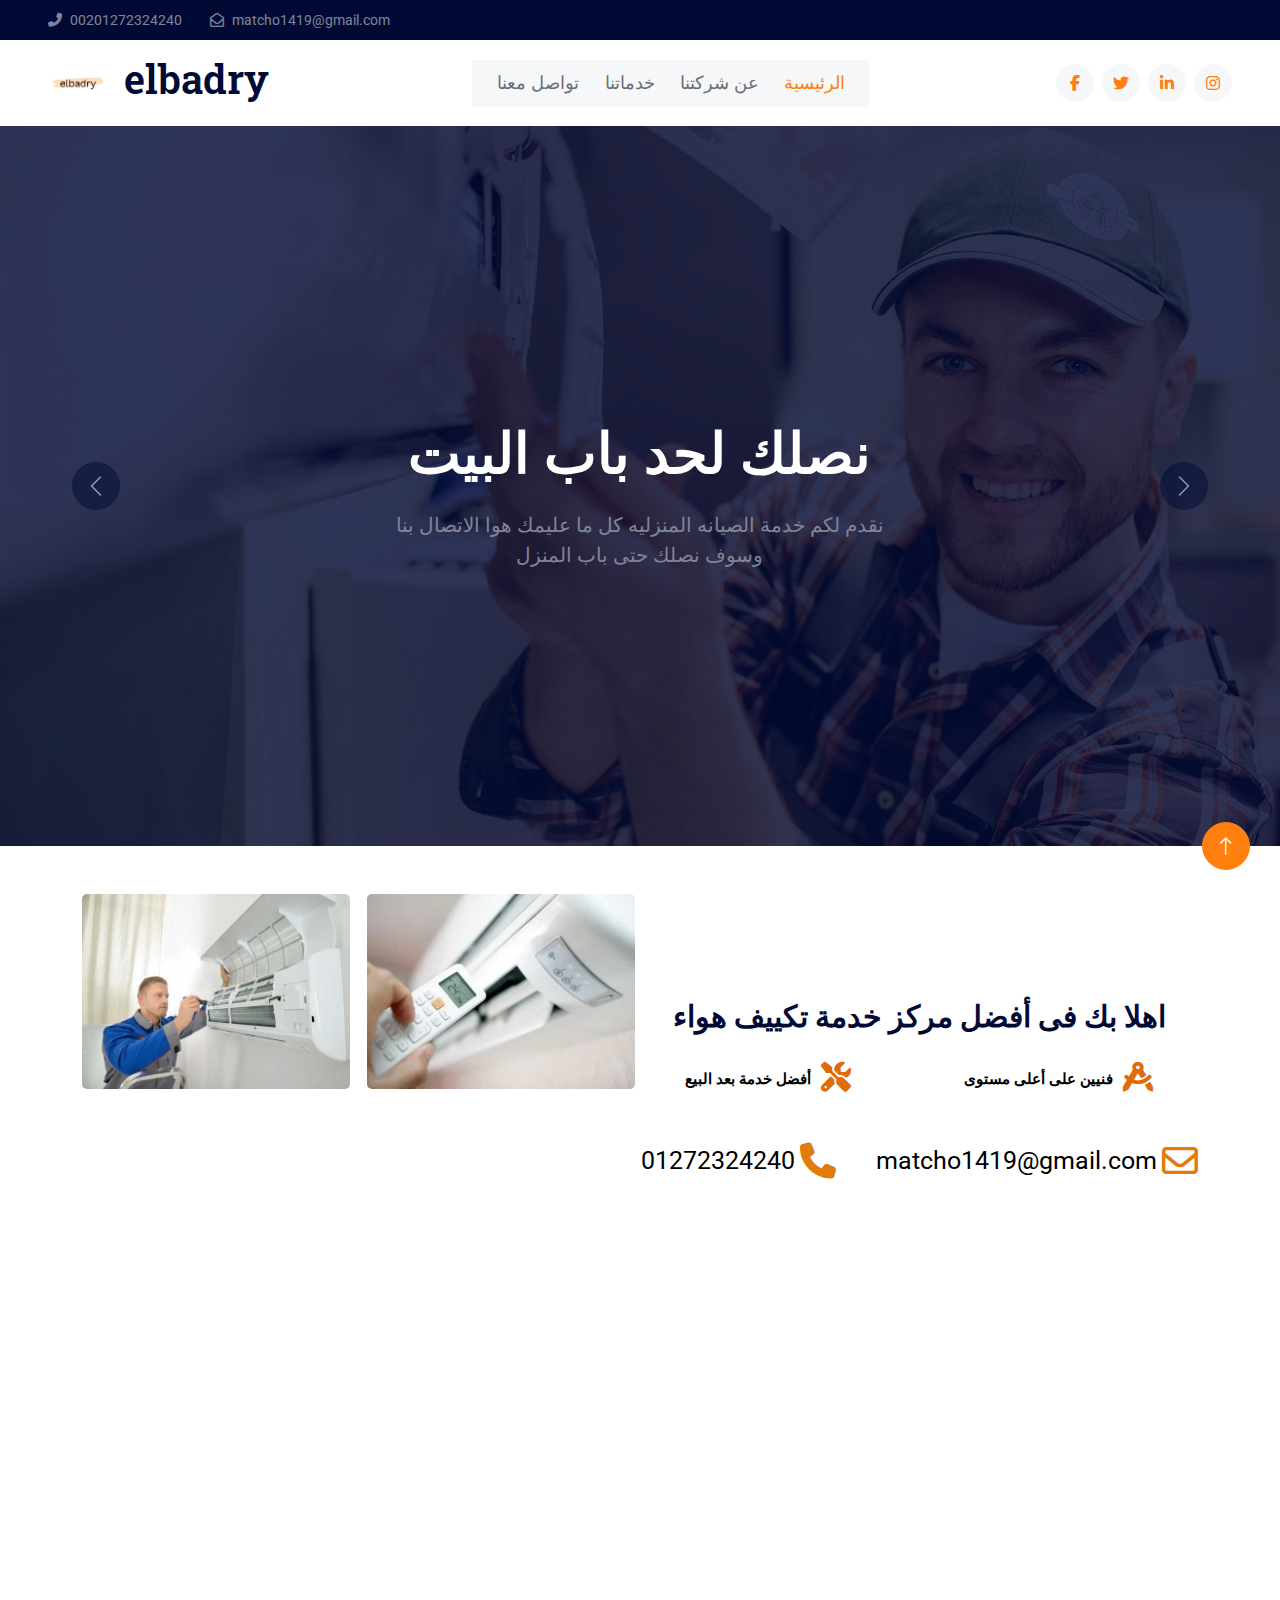
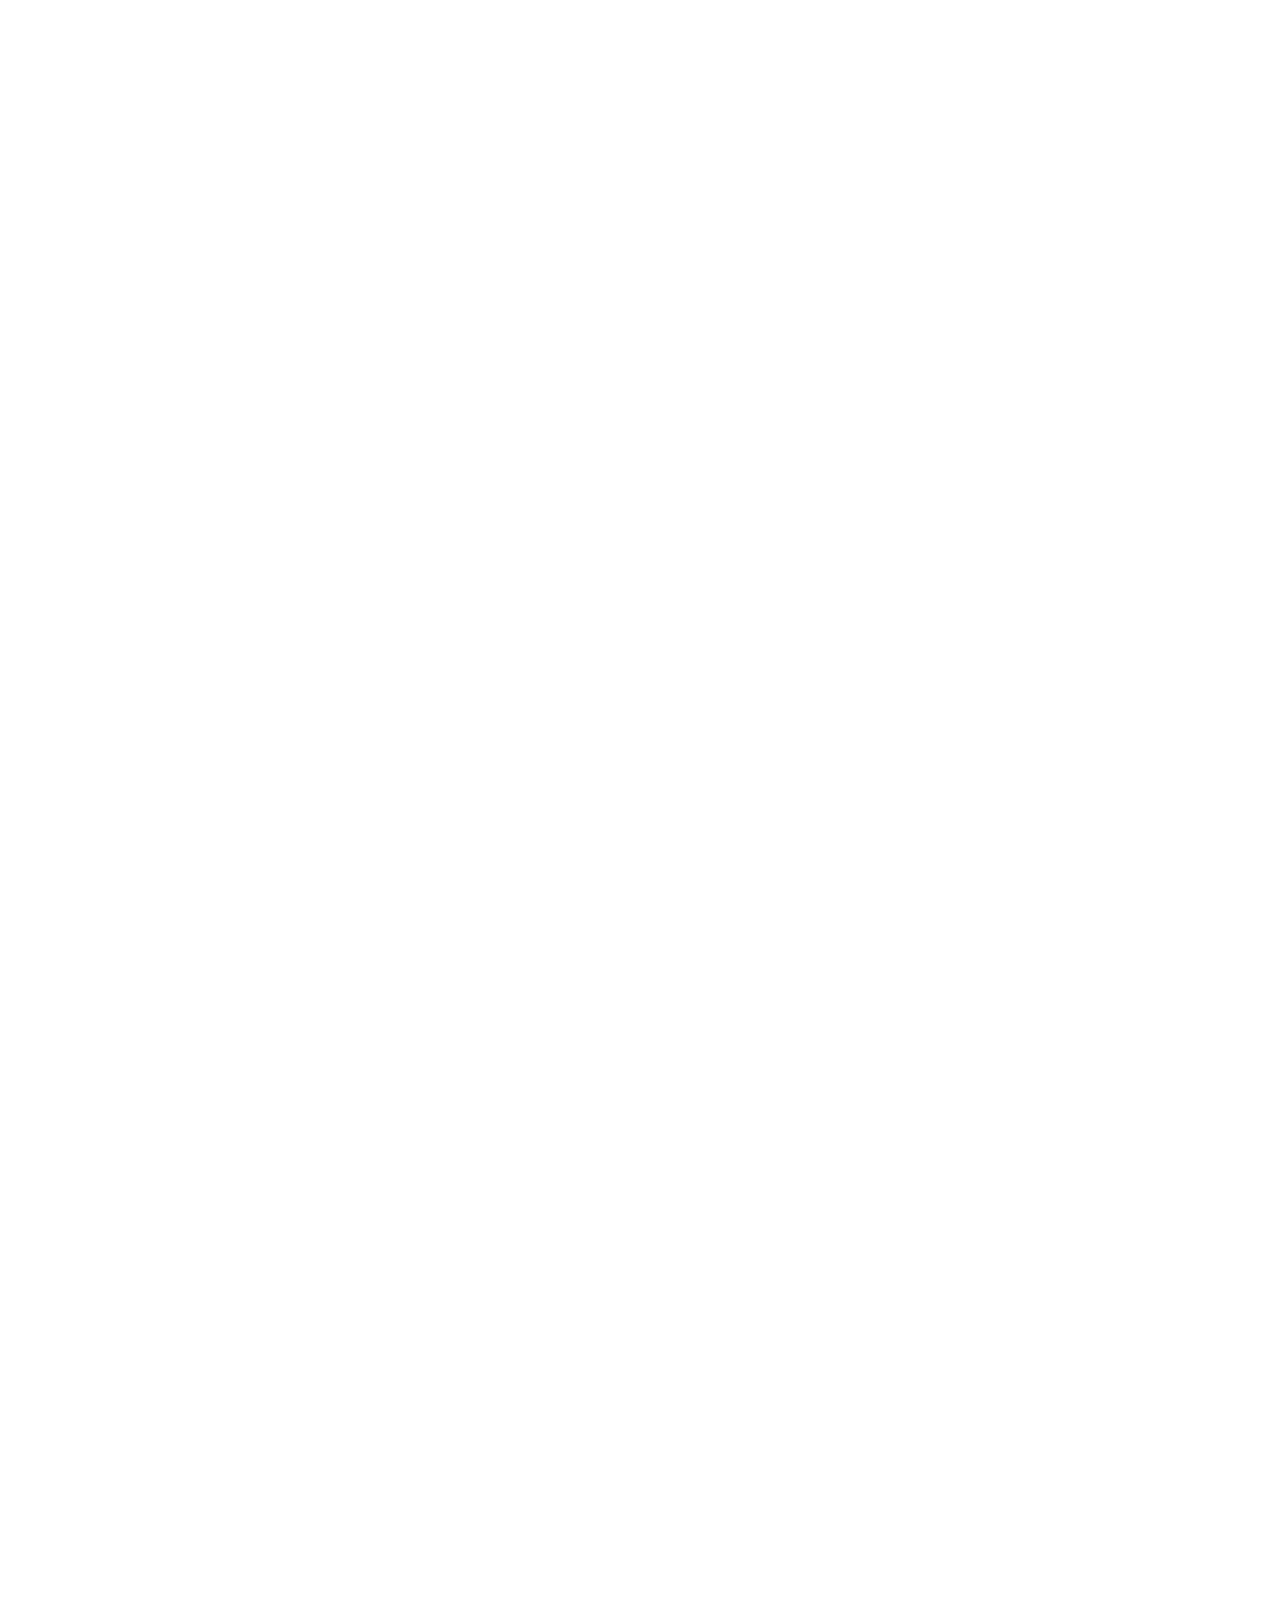
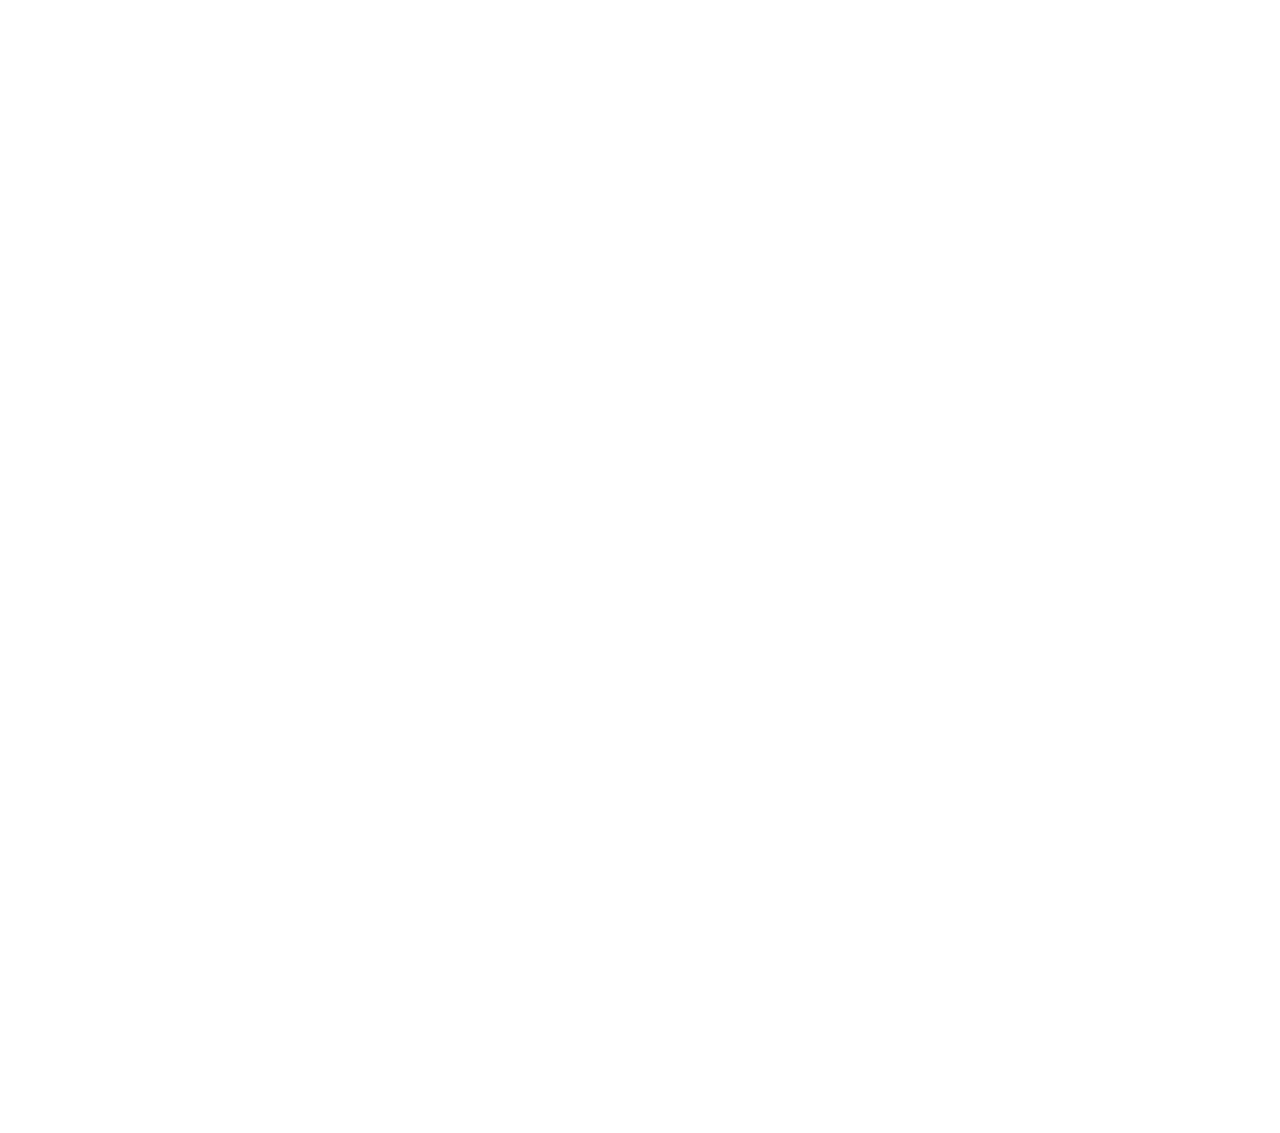
<file: index.html>
<!DOCTYPE html>
<html lang="en">
  <head>
    <meta charset="utf-8" />
    <title>ElBadry</title>
    <meta content="width=device-width, initial-scale=1.0" name="viewport" />
    <meta content="" name="keywords" />
    <meta content="" name="description" />

    <!-- Favicon -->
    <link href="img/favicon.ico" rel="icon" />

    <!-- Google Web Fonts -->
    <link rel="preconnect" href="https://fonts.googleapis.com" />
    <link rel="preconnect" href="https://fonts.gstatic.com" crossorigin />
    <link
      href="https://fonts.googleapis.com/css2?family=Roboto+Slab:wght@400;600;800&family=Roboto:wght@400;500;700&display=swap"
      rel="stylesheet"
    />

    <!-- Icon Font Stylesheet -->
    <link
      href="https://cdnjs.cloudflare.com/ajax/libs/font-awesome/5.10.0/css/all.min.css"
      rel="stylesheet"
    />
    <link
      href="https://cdn.jsdelivr.net/npm/bootstrap-icons@1.4.1/font/bootstrap-icons.css"
      rel="stylesheet"
    />
    <link
      rel="stylesheet"
      href="https://cdnjs.cloudflare.com/ajax/libs/font-awesome/6.4.2/css/all.min.css"
    />

    <!-- Libraries Stylesheet -->
    <link href="lib/animate/animate.min.css" rel="stylesheet" />
    <link href="lib/owlcarousel/assets/owl.carousel.min.css" rel="stylesheet" />

    <!-- Customized Bootstrap Stylesheet -->
    <link href="css/bootstrap.min.css" rel="stylesheet" />

    <!-- Template Stylesheet -->
    <link href="css/style.css" rel="stylesheet" />
    <link href="css/m-tyle.css" rel="stylesheet" />
  </head>

  <body>
    <!-- Spinner Start -->
    <div
      id="spinner"
      class="show bg-white position-fixed translate-middle w-100 vh-100 top-50 start-50 d-flex align-items-center justify-content-center"
    >
      <div class="spinner-grow text-primary" role="status"></div>
    </div>
    <!-- Spinner End -->

    <!-- Topbar Start -->
    <div
      class="container-fluid bg-dark text-white-50 py-2 px-0 d-none d-lg-block"
    >
      <div class="row gx-0 align-items-center">
        <div class="col-lg-7 px-5 text-start">
          <div class="h-100 d-inline-flex align-items-center me-4">
            <small class="fa fa-phone-alt me-2"></small>
            <small>00201272324240</small>
          </div>
          <div class="h-100 d-inline-flex align-items-center me-4">
            <small class="far fa-envelope-open me-2"></small>
            <small>matcho1419@gmail.com</small>
          </div>
        </div>
      </div>
    </div>
    <!-- Topbar End -->

    <!-- Navbar Start -->
    <nav
      class="navbar navbar-expand-lg bg-white navbar-light sticky-top px-4 px-lg-5"
    >
      <a href="index.html" class="navbar-brand d-flex align-items-center">
        <h1 class="m-0">
          <img class="img-fluid me-3" src="img/elbadry.png" alt="" />elbadry
        </h1>
      </a>
      <button
        type="button"
        class="navbar-toggler"
        data-bs-toggle="collapse"
        data-bs-target="#navbarCollapse"
      >
        <span class="navbar-toggler-icon"></span>
      </button>
      <div class="collapse navbar-collapse" id="navbarCollapse">
        <div class="navbar-nav mx-auto bg-light pe-4 py-3 py-lg-0">
          <a href="index.html" class="nav-item nav-link active">الرئيسية</a>
          <a href="about.html" class="nav-item nav-link">عن شركتنا</a>
          <a href="service.html" class="nav-item nav-link">خدماتنا</a>

          <a href="contact.html" class="nav-item nav-link">تواصل معنا</a>
        </div>
        <div class="h-100 d-lg-inline-flex align-items-center d-none">
          <a
            class="btn btn-square rounded-circle bg-light text-primary me-2"
            href=""
            ><i class="fab fa-facebook-f"></i
          ></a>
          <a
            class="btn btn-square rounded-circle bg-light text-primary me-2"
            href=""
            ><i class="fab fa-twitter"></i
          ></a>
          <a
            class="btn btn-square rounded-circle bg-light text-primary me-2"
            href=""
            ><i class="fab fa-linkedin-in"></i
          ></a>
          <a
            class="btn btn-square rounded-circle bg-light text-primary me-0"
            href=""
            ><i class="fab fa-instagram"></i
          ></a>
        </div>
      </div>
    </nav>
    <!-- Navbar End -->

    <!-- Carousel Start -->
    <div class="container-fluid p-0 mb-5">
      <div id="header-carousel" class="carousel slide" data-bs-ride="carousel">
        <div class="carousel-inner">
          <div class="carousel-item active">
            <img class="w-100" src="img/carousel-1.jpg" alt="Image" />
            <div class="carousel-caption">
              <div class="container">
                <div class="row justify-content-center">
                  <div class="col-lg-7 pt-5">
                    <h1 class="display-4 text-white mb-4 animated slideInDown">
                      نصلك لحد باب البيت
                    </h1>
                    <p
                      class="fs-5 text-body mb-4 pb-2 mx-sm-5 animated slideInDown"
                    >
                      نقدم لكم خدمة الصيانه المنزليه كل ما عليمك هوا الاتصال بنا
                      وسوف نصلك حتى باب المنزل
                    </p>
                  </div>
                </div>
              </div>
            </div>
          </div>
          <div class="carousel-item">
            <img class="w-100" src="img/carousel-2.jpg" alt="Image" />
            <div class="carousel-caption">
              <div class="container">
                <div class="row justify-content-center">
                  <div class="col-lg-7 pt-5">
                    <h1 class="display-4 text-white mb-4 animated slideInDown">
                      قطع غيار اصلية
                    </h1>
                    <p
                      class="fs-5 text-body mb-4 pb-2 mx-sm-5 animated slideInDown"
                    >
                      نضمن لك الحصول على قطع الغيار الاصلية باسعار مناسبة
                    </p>
                  </div>
                </div>
              </div>
            </div>
          </div>
        </div>
        <button
          class="carousel-control-prev"
          type="button"
          data-bs-target="#header-carousel"
          data-bs-slide="prev"
        >
          <span class="carousel-control-prev-icon" aria-hidden="true"></span>
          <span class="visually-hidden">Previous</span>
        </button>
        <button
          class="carousel-control-next"
          type="button"
          data-bs-target="#header-carousel"
          data-bs-slide="next"
        >
          <span class="carousel-control-next-icon" aria-hidden="true"></span>
          <span class="visually-hidden">Next</span>
        </button>
      </div>
    </div>
    <!-- Carousel End -->

    <!-- about company -->
    <div class="container about-com">
      <div class="left">
        <img src="./img/service-1.jpg" alt="" />
        <img src="./img/service-2.jpg" alt="" />
        <img src="./img/service-4.jpg" alt="" />
        <img src="./img/service-6.jpg" alt="" />
      </div>
      <div class="right">
        <h1>اهلا بك فى أفضل مركز خدمة تكييف هواء</h1>
        <div class="work-detail">
          <div class="work-row">
            <i class="fa-solid fa-screwdriver-wrench"></i>
            <h5>أفضل خدمة بعد البيع</h5>
          </div>
          <div class="work-row">
            <i class="fa-solid fa-compass-drafting"></i>
            <h5>فنيين على أعلى مستوى</h5>
          </div>
        </div>
        <div class="contact-info">
          <div class="contact-row">
            <small>01272324240</small>
            <i class="fa-solid fa-phone"></i>
          </div>
          <div class="contact-row">
            <small>matcho1419@gmail.com</small>
            <i class="fa-regular fa-envelope"></i>
          </div>
        </div>
      </div>
    </div>
    <!-- end about company -->

    <!-- Features Start -->
    <div class="container-xxl py-5">
      <div class="container">
        <div class="row d-flex flex-row-reverse g-5">
          <div class="col-lg-6 wow fadeInUp" data-wow-delay="0.1s">
            <h1 class="display-6 mb-5 text-center text-center">عن شركتنا</h1>
            <p class="mb-5 about">
              صيانة فورية بالمنزل اتصل الان خدمة 24 ساعة قطع غيار اصلية بضمان
              عام علي الصيانة" يوجد لدينا فريق عمل محترف يدعمك ويخدمك بكافة
              السبل الممكنة ويحرص على راحتك دائما حيث يقوم بشرح جميع المنتجات
              ومميزاتها لكم , كما يوجد فريق دعم فنى يقوم بصيانة جميع الاجهزة
              الخاصة بالشركة . كما توفر لكم مراكز توكيل صيانة كاريير خدمة 24
              ساعة فى تلقى شكواكم وايضا يصلكم الفنيين الى منزلك لصيانة اجهزتكم
            </p>
            <div class="d-flex flex-row-reverse mb-5">
              <div
                class="flex-shrink-0 btn-square bg-primary rounded-circle"
                style="width: 90px; height: 90px"
              >
                <img
                  class="img-fluid"
                  src="img/icon/icon-08-light.png"
                  alt=""
                />
              </div>
              <div class="me-4 about">
                <h5 class="mb-1 text-end">افضل خدمة</h5>
                <span class="text-start">
                  افضل خدمة صيانة فى مصر حريص على تقديم افضل خدمة فى صيانة جميع
                  الموديلات
                </span>
              </div>
            </div>
            <div class="d-flex flex-row-reverse mb-5">
              <div
                class="flex-shrink-0 btn-square bg-primary rounded-circle"
                style="width: 90px; height: 90px"
              >
                <img
                  class="img-fluid"
                  src="img/icon/icon-10-light.png"
                  alt=""
                />
              </div>
              <div class="me-4 about">
                <h5 class="mb-1 text-end">السرعة والدقة</h5>
                <span class="text-start">
                  نحرص دائما فى توكيل صيانة كاريير المعتمد على تقديم افضل خدمة
                  فى اسرع وقت ممكن.
                </span>
              </div>
            </div>
            <div class="d-flex flex-row-reverse mb-0">
              <div
                class="flex-shrink-0 btn-square bg-primary rounded-circle"
                style="width: 90px; height: 90px"
              >
                <img
                  class="img-fluid"
                  src="img/icon/icon-06-light.png"
                  alt=""
                />
              </div>
              <div class="me-4 about">
                <h5 class="mb-1 text-end">الأمان والجودة</h5>
                <span class="text-start">
                  لدينا اعلي معايير الجودة من داخل مصانع توكيل كاريير ونحرص علي
                  توفير الامان لكل عملاؤنا اول بأول
                </span>
              </div>
            </div>
          </div>
          <div class="col-lg-6 wow fadeInUp" data-wow-delay="0.5s">
            <div
              class="position-relative rounded overflow-hidden h-100"
              style="min-height: 400px"
            >
              <img
                class="position-absolute w-100 h-100"
                src="img/feature.jpg"
                alt=""
                style="object-fit: cover"
              />
            </div>
          </div>
        </div>
      </div>
    </div>
    <!-- Features End -->

    <!-- Service Start -->
    <div class="container-xxl py-5">
      <div class="container">
        <div
          class="text-center mx-auto wow fadeInUp"
          data-wow-delay="0.1s"
          style="max-width: 500px"
        >
          <h1 class="display-6 mb-5">
            نحن نقدم أفضل خدمة وفنيين على أعلى مستوى
          </h1>
        </div>
        <div class="row g-4 justify-content-center">
          <div class="col-lg-4 col-md-6 wow fadeInUp" data-wow-delay="0.1s">
            <div class="service-item">
              <img class="img-fluid" src="img/service-1.jpg" alt="" />
              <div class="d-flex align-items-center bg-light">
                <div class="service-icon flex-shrink-0 bg-primary">
                  <img
                    class="img-fluid"
                    src="img/icon/icon-01-light.png"
                    alt=""
                  />
                </div>
                <a class="h4 mx-4 mb-0" href="">ضمان بعد الصيانه</a>
              </div>
            </div>
          </div>
          <div class="col-lg-4 col-md-6 wow fadeInUp" data-wow-delay="0.3s">
            <div class="service-item">
              <img class="img-fluid" src="img/service-2.jpg" alt="" />
              <div class="d-flex align-items-center bg-light">
                <div class="service-icon flex-shrink-0 bg-primary">
                  <img
                    class="img-fluid"
                    src="img/icon/icon-02-light.png"
                    alt=""
                  />
                </div>
                <a class="h4 mx-4 mb-0" href="">خدمات التكييف</a>
              </div>
            </div>
          </div>
          <div class="col-lg-4 col-md-6 wow fadeInUp" data-wow-delay="0.5s">
            <div class="service-item">
              <img class="img-fluid" src="img/service-3.jpg" alt="" />
              <div class="d-flex align-items-center bg-light">
                <div class="service-icon flex-shrink-0 bg-primary">
                  <img
                    class="img-fluid"
                    src="img/icon/icon-03-light.png"
                    alt=""
                  />
                </div>
                <a class="h4 mx-4 mb-0" href="">خدمات التدفئة</a>
              </div>
            </div>
          </div>
          <div class="col-lg-4 col-md-6 wow fadeInUp" data-wow-delay="0.1s">
            <div class="service-item">
              <img class="img-fluid" src="img/service-4.jpg" alt="" />
              <div class="d-flex align-items-center bg-light">
                <div class="service-icon flex-shrink-0 bg-primary">
                  <img
                    class="img-fluid"
                    src="img/icon/icon-04-light.png"
                    alt=""
                  />
                </div>
                <a class="h4 mx-4 mb-0" href="">إصلاح جميع الأعطال</a>
              </div>
            </div>
          </div>
          <div class="col-lg-4 col-md-6 wow fadeInUp" data-wow-delay="0.3s">
            <div class="service-item">
              <img class="img-fluid" src="img/service-5.jpg" alt="" />
              <div class="d-flex align-items-center bg-light">
                <div class="service-icon flex-shrink-0 bg-primary">
                  <img
                    class="img-fluid"
                    src="img/icon/icon-05-light.png"
                    alt=""
                  />
                </div>
                <a class="h4 mx-4 mb-0" href="">قطع غيار اصلية</a>
              </div>
            </div>
          </div>
          <div class="col-lg-4 col-md-6 wow fadeInUp" data-wow-delay="0.5s">
            <div class="service-item">
              <img class="img-fluid" src="img/service-6.jpg" alt="" />
              <div class="d-flex align-items-center bg-light">
                <div class="service-icon flex-shrink-0 bg-primary">
                  <img
                    class="img-fluid"
                    src="img/icon/icon-06-light.png"
                    alt=""
                  />
                </div>
                <a class="h4 mx-4 mb-0" href="">الدقه والسرعه</a>
              </div>
            </div>
          </div>
        </div>
      </div>
    </div>
    <!-- Service End -->

    <!-- Team Start -->
    <div class="container-xxl py-5">
      <div class="container">
        <div
          class="text-center mx-auto wow fadeInUp"
          data-wow-delay="0.1s"
          style="max-width: 500px"
        >
          <h1 class="display-6 mb-5">Meet Our Professional Team Members</h1>
        </div>
        <div class="row g-4">
          <div class="col-lg-3 col-md-6 wow fadeInUp" data-wow-delay="0.1s">
            <div class="team-item">
              <div class="team-img position-relative overflow-hidden">
                <img class="img-fluid" src="img/team-1.jpg" alt="" />
                <div class="team-social">
                  <a
                    class="btn btn-square btn-primary rounded-circle m-1"
                    href=""
                    ><i class="fab fa-facebook-f"></i
                  ></a>
                  <a
                    class="btn btn-square btn-primary rounded-circle m-1"
                    href=""
                    ><i class="fab fa-twitter"></i
                  ></a>
                  <a
                    class="btn btn-square btn-primary rounded-circle m-1"
                    href=""
                    ><i class="fab fa-instagram"></i
                  ></a>
                </div>
              </div>
              <div class="bg-light text-center p-4">
                <h5>Full Name</h5>
                <span class="text-primary">Designation</span>
              </div>
            </div>
          </div>
          <div class="col-lg-3 col-md-6 wow fadeInUp" data-wow-delay="0.3s">
            <div class="team-item">
              <div class="team-img position-relative overflow-hidden">
                <img class="img-fluid" src="img/team-2.jpg" alt="" />
                <div class="team-social">
                  <a
                    class="btn btn-square btn-primary rounded-circle m-1"
                    href=""
                    ><i class="fab fa-facebook-f"></i
                  ></a>
                  <a
                    class="btn btn-square btn-primary rounded-circle m-1"
                    href=""
                    ><i class="fab fa-twitter"></i
                  ></a>
                  <a
                    class="btn btn-square btn-primary rounded-circle m-1"
                    href=""
                    ><i class="fab fa-instagram"></i
                  ></a>
                </div>
              </div>
              <div class="bg-light text-center p-4">
                <h5>Full Name</h5>
                <span class="text-primary">Designation</span>
              </div>
            </div>
          </div>
          <div class="col-lg-3 col-md-6 wow fadeInUp" data-wow-delay="0.5s">
            <div class="team-item">
              <div class="team-img position-relative overflow-hidden">
                <img class="img-fluid" src="img/team-3.jpg" alt="" />
                <div class="team-social">
                  <a
                    class="btn btn-square btn-primary rounded-circle m-1"
                    href=""
                    ><i class="fab fa-facebook-f"></i
                  ></a>
                  <a
                    class="btn btn-square btn-primary rounded-circle m-1"
                    href=""
                    ><i class="fab fa-twitter"></i
                  ></a>
                  <a
                    class="btn btn-square btn-primary rounded-circle m-1"
                    href=""
                    ><i class="fab fa-instagram"></i
                  ></a>
                </div>
              </div>
              <div class="bg-light text-center p-4">
                <h5>Full Name</h5>
                <span class="text-primary">Designation</span>
              </div>
            </div>
          </div>
          <div class="col-lg-3 col-md-6 wow fadeInUp" data-wow-delay="0.7s">
            <div class="team-item">
              <div class="team-img position-relative overflow-hidden">
                <img class="img-fluid" src="img/team-4.jpg" alt="" />
                <div class="team-social">
                  <a
                    class="btn btn-square btn-primary rounded-circle m-1"
                    href=""
                    ><i class="fab fa-facebook-f"></i
                  ></a>
                  <a
                    class="btn btn-square btn-primary rounded-circle m-1"
                    href=""
                    ><i class="fab fa-twitter"></i
                  ></a>
                  <a
                    class="btn btn-square btn-primary rounded-circle m-1"
                    href=""
                    ><i class="fab fa-instagram"></i
                  ></a>
                </div>
              </div>
              <div class="bg-light text-center p-4">
                <h5>Full Name</h5>
                <span class="text-primary">Designation</span>
              </div>
            </div>
          </div>
        </div>
      </div>
    </div>
    <!-- Team End -->

    <!-- Footer Start -->
    <div
      class="container-fluid bg-dark footer mt-5 pt-5 wow fadeIn"
      data-wow-delay="0.1s"
    >
      <div class="container py-5">
        <div class="row g-5">
          <div class="col-md-6">
            <h1 class="text-white mb-4">
              <img
                class="img-fluid me-3"
                src="img/icon/icon-02-light.png"
                alt=""
              />ElBadry
            </h1>
            <span>
              صيانة فورية بالمنزل اتصل الان خدمة 24 ساعة قطع غيار اصلية بضمان
              عام علي الصيانة" يوجد لدينا فريق عمل محترف يدعمك ويخدمك بكافة
              السبل الممكنة ويحرص على راحتك دائما حيث يقوم بشرح جميع المنتجات
              ومميزاتها لكم , كما يوجد فريق دعم فنى يقوم بصيانة جميع الاجهزة
              الخاصة بالشركة . كما توفر لكم مراكز توكيل صيانة كاريير خدمة 24
              ساعة فى تلقى شكواكم وايضا يصلكم الفنيين الى منزلك لصيانة اجهزتكم
            </span>
            >
          </div>
          <div class="col-md-6">
            <div class="position-relative"></div>
          </div>
          <div class="col-lg-3 col-md-6">
            <h5 class="text-light mb-4">Get In Touch</h5>
            <p><i class="fa fa-map-marker-alt me-3"></i>Cairo Egypt</p>
            <p><i class="fa fa-phone-alt me-3"></i>01272324240</p>
            <p><i class="fa fa-envelope me-3"></i>matcho1419@gmail.com</p>
          </div>
          <div class="col-lg-3 col-md-6">
            <h5 class="text-light mb-4">Our Services</h5>
            <a class="btn btn-link" href="">AC Installation</a>
            <a class="btn btn-link" href="">Cooling Services</a>
            <a class="btn btn-link" href="">Heating Services</a>
            <a class="btn btn-link" href="">Annual Inspections</a>
          </div>
          <div class="col-lg-3 col-md-6">
            <h5 class="text-light mb-4">Quick Links</h5>
            <a class="btn btn-link" href="">About Us</a>
            <a class="btn btn-link" href="">Contact Us</a>
            <a class="btn btn-link" href="">Our Services</a>
            <a class="btn btn-link" href="">Terms & Condition</a>
          </div>
          <div class="col-lg-3 col-md-6">
            <h5 class="text-light mb-4">Follow Us</h5>
            <div class="d-flex">
              <a class="btn btn-square rounded-circle me-1" href=""
                ><i class="fab fa-twitter"></i
              ></a>
              <a class="btn btn-square rounded-circle me-1" href=""
                ><i class="fab fa-facebook-f"></i
              ></a>
              <a class="btn btn-square rounded-circle me-1" href=""
                ><i class="fab fa-youtube"></i
              ></a>
              <a class="btn btn-square rounded-circle me-1" href=""
                ><i class="fab fa-linkedin-in"></i
              ></a>
            </div>
          </div>
        </div>
      </div>
      <div class="container-fluid copyright">
        <div class="container">
          <div class="row">
            <div class="col-md-6 text-center text-md-start mb-3 mb-md-0">
              &copy; <a href="#">ElBadry</a>, All Right Reserved.
            </div>
            <div class="col-md-6 text-center text-md-end">
              <!--/*** This template is free as long as you keep the footer author’s credit link/attribution link/backlink. If you'd like to use the template without the footer author’s credit link/attribution link/backlink, you can purchase the Credit Removal License from "https://htmlcodex.com/credit-removal". Thank you for your support. ***/-->
              Designed By

              <a href="https://themewagon.com">MaTcho</a>
            </div>
          </div>
        </div>
      </div>
    </div>
    <!-- Footer End -->

    <!-- Back to Top -->
    <a
      href="#"
      class="btn btn-lg btn-primary btn-lg-square rounded-circle back-to-top"
      ><i class="bi bi-arrow-up"></i
    ></a>

    <!-- JavaScript Libraries -->
    <script src="https://code.jquery.com/jquery-3.4.1.min.js"></script>
    <script src="https://cdn.jsdelivr.net/npm/bootstrap@5.0.0/dist/js/bootstrap.bundle.min.js"></script>
    <script src="lib/wow/wow.min.js"></script>
    <script src="lib/easing/easing.min.js"></script>
    <script src="lib/waypoints/waypoints.min.js"></script>
    <script src="lib/owlcarousel/owl.carousel.min.js"></script>
    <script src="lib/counterup/counterup.min.js"></script>
    <script src="lib/parallax/parallax.min.js"></script>

    <!-- Template Javascript -->
    <script src="js/main.js"></script>
  </body>
</html>
</file>
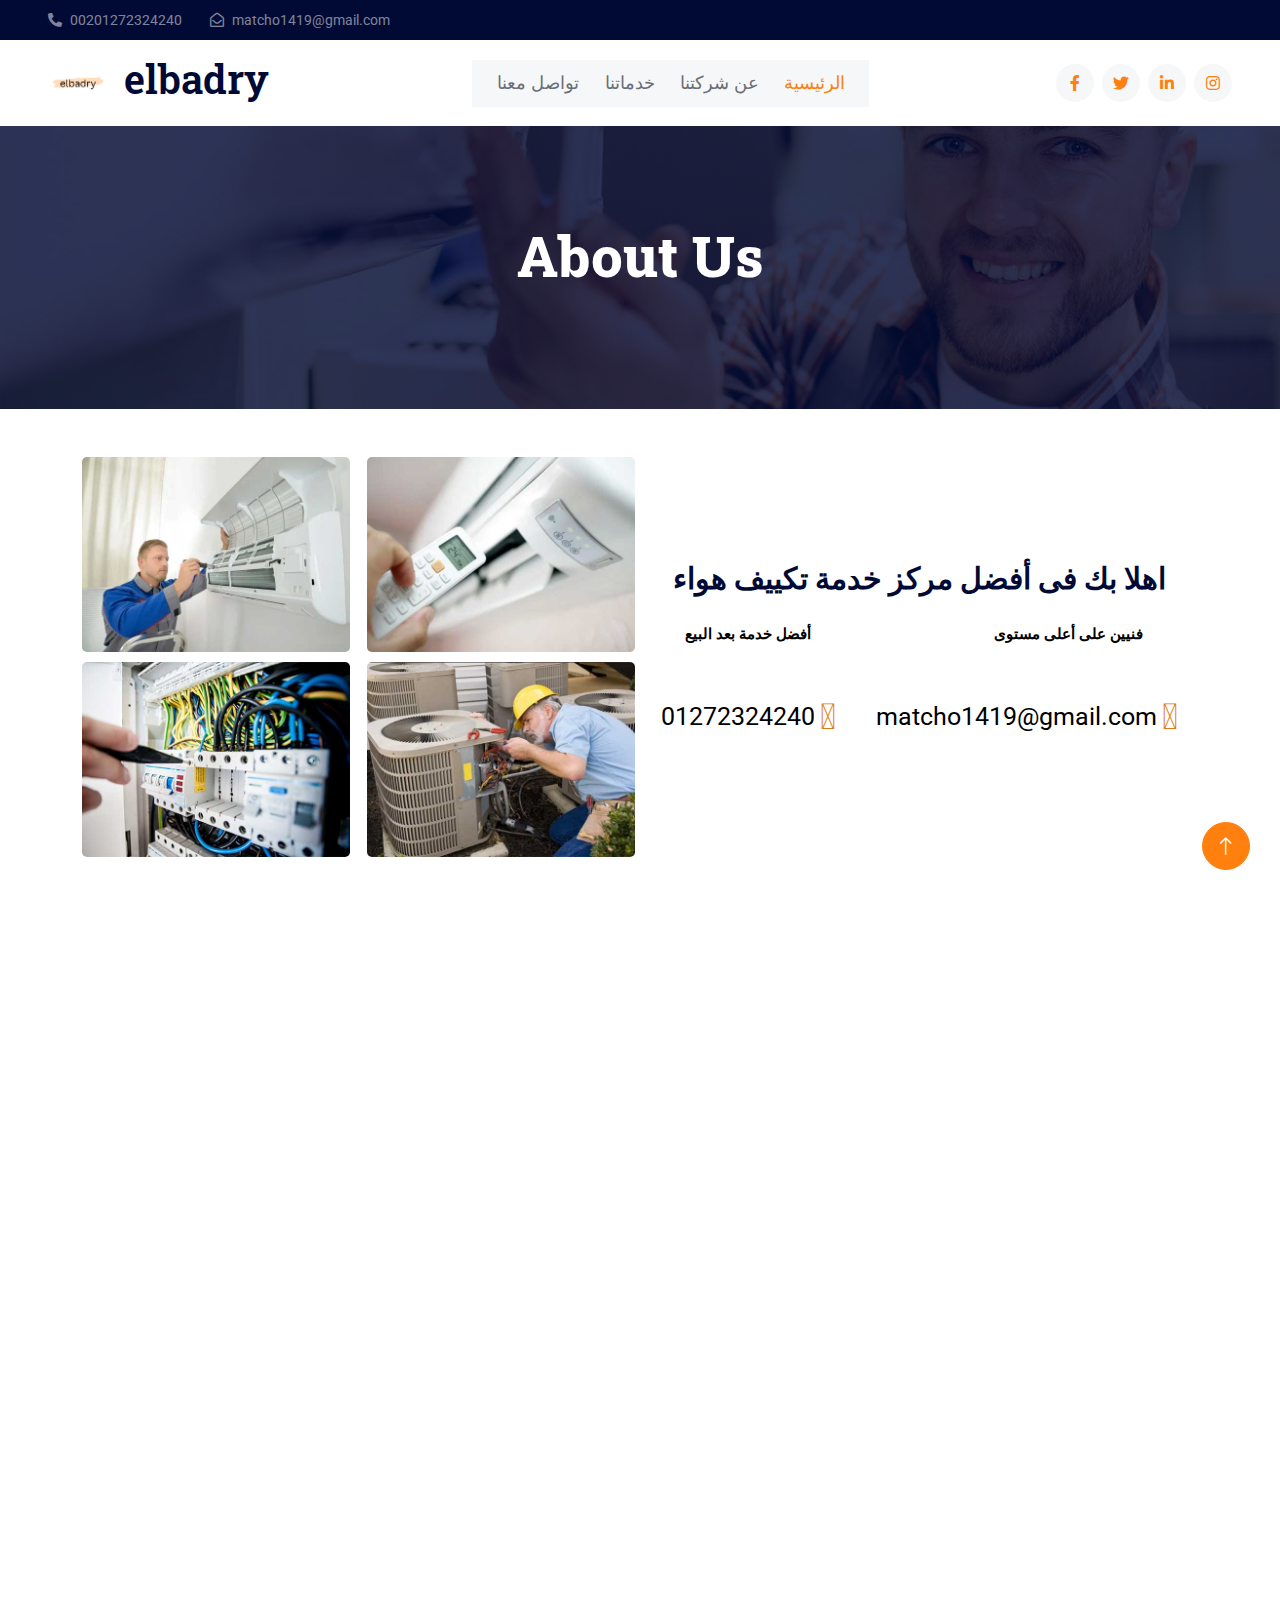
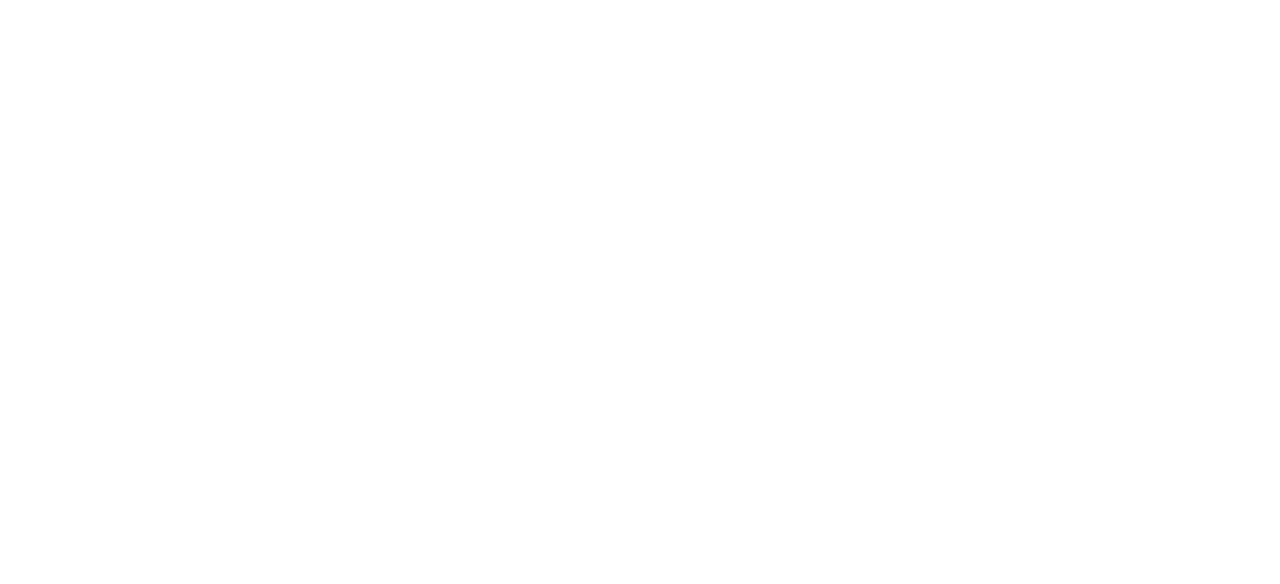
<file: about.html>
<!DOCTYPE html>
<html lang="en">
  <head>
    <meta charset="utf-8" />
    <title>ElBadry</title>
    <meta content="width=device-width, initial-scale=1.0" name="viewport" />
    <meta content="" name="keywords" />
    <meta content="" name="description" />

    <!-- Favicon -->
    <link href="img/favicon.ico" rel="icon" />

    <!-- Google Web Fonts -->
    <link rel="preconnect" href="https://fonts.googleapis.com" />
    <link rel="preconnect" href="https://fonts.gstatic.com" crossorigin />
    <link
      href="https://fonts.googleapis.com/css2?family=Roboto+Slab:wght@400;600;800&family=Roboto:wght@400;500;700&display=swap"
      rel="stylesheet"
    />

    <!-- Icon Font Stylesheet -->
    <link
      href="https://cdnjs.cloudflare.com/ajax/libs/font-awesome/5.10.0/css/all.min.css"
      rel="stylesheet"
    />
    <link
      href="https://cdn.jsdelivr.net/npm/bootstrap-icons@1.4.1/font/bootstrap-icons.css"
      rel="stylesheet"
    />

    <!-- Libraries Stylesheet -->
    <link href="lib/animate/animate.min.css" rel="stylesheet" />
    <link href="lib/owlcarousel/assets/owl.carousel.min.css" rel="stylesheet" />

    <!-- Customized Bootstrap Stylesheet -->
    <link href="css/bootstrap.min.css" rel="stylesheet" />

    <!-- Template Stylesheet -->
    <link href="css/style.css" rel="stylesheet" />
    <link href="css/m-tyle.css" rel="stylesheet" />
  </head>

  <body>
    <!-- Spinner Start -->
    <div
      id="spinner"
      class="show bg-white position-fixed translate-middle w-100 vh-100 top-50 start-50 d-flex align-items-center justify-content-center"
    >
      <div class="spinner-grow text-primary" role="status"></div>
    </div>
    <!-- Spinner End -->

    <!-- Topbar Start -->
    <div
      class="container-fluid bg-dark text-white-50 py-2 px-0 d-none d-lg-block"
    >
      <div class="row gx-0 align-items-center">
        <div class="col-lg-7 px-5 text-start">
          <div class="h-100 d-inline-flex align-items-center me-4">
            <small class="fa fa-phone-alt me-2"></small>
            <small>00201272324240</small>
          </div>
          <div class="h-100 d-inline-flex align-items-center me-4">
            <small class="far fa-envelope-open me-2"></small>
            <small>matcho1419@gmail.com</small>
          </div>
        </div>
      </div>
    </div>
    <!-- Topbar End -->

    <!-- Navbar Start -->
    <nav
      class="navbar navbar-expand-lg bg-white navbar-light sticky-top px-4 px-lg-5"
    >
      <a href="index.html" class="navbar-brand d-flex align-items-center">
        <h1 class="m-0">
          <img class="img-fluid me-3" src="img/elbadry.png" alt="" />elbadry
        </h1>
      </a>
      <button
        type="button"
        class="navbar-toggler"
        data-bs-toggle="collapse"
        data-bs-target="#navbarCollapse"
      >
        <span class="navbar-toggler-icon"></span>
      </button>
      <div class="collapse navbar-collapse" id="navbarCollapse">
        <div class="navbar-nav mx-auto bg-light pe-4 py-3 py-lg-0">
          <a href="index.html" class="nav-item nav-link active">الرئيسية</a>
          <a href="about.html" class="nav-item nav-link">عن شركتنا</a>
          <a href="service.html" class="nav-item nav-link">خدماتنا</a>

          <a href="contact.html" class="nav-item nav-link">تواصل معنا</a>
        </div>
        <div class="h-100 d-lg-inline-flex align-items-center d-none">
          <a
            class="btn btn-square rounded-circle bg-light text-primary me-2"
            href=""
            ><i class="fab fa-facebook-f"></i
          ></a>
          <a
            class="btn btn-square rounded-circle bg-light text-primary me-2"
            href=""
            ><i class="fab fa-twitter"></i
          ></a>
          <a
            class="btn btn-square rounded-circle bg-light text-primary me-2"
            href=""
            ><i class="fab fa-linkedin-in"></i
          ></a>
          <a
            class="btn btn-square rounded-circle bg-light text-primary me-0"
            href=""
            ><i class="fab fa-instagram"></i
          ></a>
        </div>
      </div>
    </nav>
    <!-- Navbar End -->

    <!-- Page Header Start -->
    <div
      class="container-fluid page-header py-5 mb-5 wow fadeIn"
      data-wow-delay="0.1s"
    >
      <div class="container text-center py-5">
        <h1 class="display-4 text-white animated slideInDown mb-4">About Us</h1>
      </div>
    </div>
    <!-- Page Header End -->

    <!-- About Start -->
    <!-- <div class="container-xxl py-5">
      <div class="container">
        <div class="row g-5 align-items-center">
          <div class="col-lg-6 wow fadeInUp" data-wow-delay="0.5s">
            <div class="h-100">
              <h1 class="display-6 mb-5">
                Welcome To Best Cooling & Heating Service Center
              </h1>
              <div class="row g-4 mb-4">
                <div class="col-sm-6">
                  <div class="d-flex align-items-center">
                    <img
                      class="flex-shrink-0 me-3"
                      src="img/icon/icon-07-primary.png"
                      alt=""
                    />
                    <h5 class="mb-0">Expert Technician</h5>
                  </div>
                </div>
                <div class="col-sm-6">
                  <div class="d-flex align-items-center">
                    <img
                      class="flex-shrink-0 me-3"
                      src="img/icon/icon-09-primary.png"
                      alt=""
                    />
                    <h5 class="mb-0">Best Quality Services</h5>
                  </div>
                </div>
              </div>
              <p class="mb-4">
                Tempor erat elitr rebum at clita. Diam dolor diam ipsum sit.
                Aliqu diam amet diam et eos. Clita erat ipsum et lorem et sit,
                sed stet lorem sit clita duo justo magna dolore erat amet
              </p>
              <div class="border-top mt-4 pt-4">
                <div class="row">
                  <div class="col-sm-6">
                    <div class="d-flex align-items-center">
                      <div class="btn-lg-square bg-primary rounded-circle me-3">
                        <i class="fa fa-phone-alt text-white"></i>
                      </div>
                      <h5 class="mb-0">+012 345 6789</h5>
                    </div>
                  </div>
                  <div class="col-sm-6">
                    <div class="d-flex align-items-center">
                      <div class="btn-lg-square bg-primary rounded-circle me-3">
                        <i class="fa fa-envelope text-white"></i>
                      </div>
                      <h5 class="mb-0">info@example.com</h5>
                    </div>
                  </div>
                </div>
              </div>
            </div>
          </div>
          <div class="col-lg-6">
            <div class="row g-3">
              <div class="col-6 text-end">
                <img
                  class="img-fluid w-75 wow zoomIn"
                  data-wow-delay="0.1s"
                  src="img/about-1.jpg"
                  style="margin-top: 25%"
                />
              </div>
              <div class="col-6 text-start">
                <img
                  class="img-fluid w-100 wow zoomIn"
                  data-wow-delay="0.3s"
                  src="img/about-2.jpg"
                />
              </div>
              <div class="col-6 text-end">
                <img
                  class="img-fluid w-50 wow zoomIn"
                  data-wow-delay="0.5s"
                  src="img/about-3.jpg"
                />
              </div>
              <div class="col-6 text-start">
                <img
                  class="img-fluid w-75 wow zoomIn"
                  data-wow-delay="0.7s"
                  src="img/about-4.jpg"
                />
              </div>
            </div>
          </div>
        </div>
      </div>
    </div> -->
    <!-- About End -->

    <!-- about company -->
    <div class="container about-com">
      <div class="left">
        <img src="./img/service-1.jpg" alt="" />
        <img src="./img/service-2.jpg" alt="" />
        <img src="./img/service-4.jpg" alt="" />
        <img src="./img/service-6.jpg" alt="" />
      </div>
      <div class="right">
        <h1>اهلا بك فى أفضل مركز خدمة تكييف هواء</h1>
        <div class="work-detail">
          <div class="work-row">
            <i class="fa-solid fa-screwdriver-wrench"></i>
            <h5>أفضل خدمة بعد البيع</h5>
          </div>
          <div class="work-row">
            <i class="fa-solid fa-compass-drafting"></i>
            <h5>فنيين على أعلى مستوى</h5>
          </div>
        </div>
        <div class="contact-info">
          <div class="contact-row">
            <small>01272324240</small>
            <i class="fa-solid fa-phone"></i>
          </div>
          <div class="contact-row">
            <small>matcho1419@gmail.com</small>
            <i class="fa-regular fa-envelope"></i>
          </div>
        </div>
      </div>
    </div>
    <!-- end about company -->

    <!-- Team Start -->
    <div class="container-xxl py-5">
      <div class="container">
        <div
          class="text-center mx-auto wow fadeInUp"
          data-wow-delay="0.1s"
          style="max-width: 500px"
        >
          <h1 class="display-6 mb-5">Meet Our Professional Team Members</h1>
        </div>
        <div class="row g-4">
          <div class="col-lg-3 col-md-6 wow fadeInUp" data-wow-delay="0.1s">
            <div class="team-item">
              <div class="team-img position-relative overflow-hidden">
                <img class="img-fluid" src="img/team-1.jpg" alt="" />
                <div class="team-social">
                  <a
                    class="btn btn-square btn-primary rounded-circle m-1"
                    href=""
                    ><i class="fab fa-facebook-f"></i
                  ></a>
                  <a
                    class="btn btn-square btn-primary rounded-circle m-1"
                    href=""
                    ><i class="fab fa-twitter"></i
                  ></a>
                  <a
                    class="btn btn-square btn-primary rounded-circle m-1"
                    href=""
                    ><i class="fab fa-instagram"></i
                  ></a>
                </div>
              </div>
              <div class="bg-light text-center p-4">
                <h5>Full Name</h5>
                <span class="text-primary">Designation</span>
              </div>
            </div>
          </div>
          <div class="col-lg-3 col-md-6 wow fadeInUp" data-wow-delay="0.3s">
            <div class="team-item">
              <div class="team-img position-relative overflow-hidden">
                <img class="img-fluid" src="img/team-2.jpg" alt="" />
                <div class="team-social">
                  <a
                    class="btn btn-square btn-primary rounded-circle m-1"
                    href=""
                    ><i class="fab fa-facebook-f"></i
                  ></a>
                  <a
                    class="btn btn-square btn-primary rounded-circle m-1"
                    href=""
                    ><i class="fab fa-twitter"></i
                  ></a>
                  <a
                    class="btn btn-square btn-primary rounded-circle m-1"
                    href=""
                    ><i class="fab fa-instagram"></i
                  ></a>
                </div>
              </div>
              <div class="bg-light text-center p-4">
                <h5>Full Name</h5>
                <span class="text-primary">Designation</span>
              </div>
            </div>
          </div>
          <div class="col-lg-3 col-md-6 wow fadeInUp" data-wow-delay="0.5s">
            <div class="team-item">
              <div class="team-img position-relative overflow-hidden">
                <img class="img-fluid" src="img/team-3.jpg" alt="" />
                <div class="team-social">
                  <a
                    class="btn btn-square btn-primary rounded-circle m-1"
                    href=""
                    ><i class="fab fa-facebook-f"></i
                  ></a>
                  <a
                    class="btn btn-square btn-primary rounded-circle m-1"
                    href=""
                    ><i class="fab fa-twitter"></i
                  ></a>
                  <a
                    class="btn btn-square btn-primary rounded-circle m-1"
                    href=""
                    ><i class="fab fa-instagram"></i
                  ></a>
                </div>
              </div>
              <div class="bg-light text-center p-4">
                <h5>Full Name</h5>
                <span class="text-primary">Designation</span>
              </div>
            </div>
          </div>
          <div class="col-lg-3 col-md-6 wow fadeInUp" data-wow-delay="0.7s">
            <div class="team-item">
              <div class="team-img position-relative overflow-hidden">
                <img class="img-fluid" src="img/team-4.jpg" alt="" />
                <div class="team-social">
                  <a
                    class="btn btn-square btn-primary rounded-circle m-1"
                    href=""
                    ><i class="fab fa-facebook-f"></i
                  ></a>
                  <a
                    class="btn btn-square btn-primary rounded-circle m-1"
                    href=""
                    ><i class="fab fa-twitter"></i
                  ></a>
                  <a
                    class="btn btn-square btn-primary rounded-circle m-1"
                    href=""
                    ><i class="fab fa-instagram"></i
                  ></a>
                </div>
              </div>
              <div class="bg-light text-center p-4">
                <h5>Full Name</h5>
                <span class="text-primary">Designation</span>
              </div>
            </div>
          </div>
        </div>
      </div>
    </div>
    <!-- Team End -->

    <!-- Footer Start -->
    <div
      class="container-fluid bg-dark footer mt-5 pt-5 wow fadeIn"
      data-wow-delay="0.1s"
    >
      <div class="container py-5">
        <div class="row g-5">
          <div class="col-md-6">
            <h1 class="text-white mb-4">
              <img
                class="img-fluid me-3"
                src="img/icon/icon-02-light.png"
                alt=""
              />ElBadry
            </h1>
            <span>
              صيانة فورية بالمنزل اتصل الان خدمة 24 ساعة قطع غيار اصلية بضمان
              عام علي الصيانة" يوجد لدينا فريق عمل محترف يدعمك ويخدمك بكافة
              السبل الممكنة ويحرص على راحتك دائما حيث يقوم بشرح جميع المنتجات
              ومميزاتها لكم , كما يوجد فريق دعم فنى يقوم بصيانة جميع الاجهزة
              الخاصة بالشركة . كما توفر لكم مراكز توكيل صيانة كاريير خدمة 24
              ساعة فى تلقى شكواكم وايضا يصلكم الفنيين الى منزلك لصيانة اجهزتكم
            </span>
            >
          </div>
          <div class="col-md-6">
            <div class="position-relative"></div>
          </div>
          <div class="col-lg-3 col-md-6">
            <h5 class="text-light mb-4">Get In Touch</h5>
            <p><i class="fa fa-map-marker-alt me-3"></i>Cairo Egypt</p>
            <p><i class="fa fa-phone-alt me-3"></i>01272324240</p>
            <p><i class="fa fa-envelope me-3"></i>matcho1419@gmail.com</p>
          </div>
          <div class="col-lg-3 col-md-6">
            <h5 class="text-light mb-4">Our Services</h5>
            <a class="btn btn-link" href="">AC Installation</a>
            <a class="btn btn-link" href="">Cooling Services</a>
            <a class="btn btn-link" href="">Heating Services</a>
            <a class="btn btn-link" href="">Annual Inspections</a>
          </div>
          <div class="col-lg-3 col-md-6">
            <h5 class="text-light mb-4">Quick Links</h5>
            <a class="btn btn-link" href="">About Us</a>
            <a class="btn btn-link" href="">Contact Us</a>
            <a class="btn btn-link" href="">Our Services</a>
            <a class="btn btn-link" href="">Terms & Condition</a>
          </div>
          <div class="col-lg-3 col-md-6">
            <h5 class="text-light mb-4">Follow Us</h5>
            <div class="d-flex">
              <a class="btn btn-square rounded-circle me-1" href=""
                ><i class="fab fa-twitter"></i
              ></a>
              <a class="btn btn-square rounded-circle me-1" href=""
                ><i class="fab fa-facebook-f"></i
              ></a>
              <a class="btn btn-square rounded-circle me-1" href=""
                ><i class="fab fa-youtube"></i
              ></a>
              <a class="btn btn-square rounded-circle me-1" href=""
                ><i class="fab fa-linkedin-in"></i
              ></a>
            </div>
          </div>
        </div>
      </div>
      <div class="container-fluid copyright">
        <div class="container">
          <div class="row">
            <div class="col-md-6 text-center text-md-start mb-3 mb-md-0">
              &copy; <a href="#">ElBadry</a>, All Right Reserved.
            </div>
            <div class="col-md-6 text-center text-md-end">
              <!--/*** This template is free as long as you keep the footer author’s credit link/attribution link/backlink. If you'd like to use the template without the footer author’s credit link/attribution link/backlink, you can purchase the Credit Removal License from "https://htmlcodex.com/credit-removal". Thank you for your support. ***/-->
              Designed By

              <a href="https://themewagon.com">MaTcho</a>
            </div>
          </div>
        </div>
      </div>
    </div>
    <!-- Footer End -->
    <!-- Back to Top -->
    <a
      href="#"
      class="btn btn-lg btn-primary btn-lg-square rounded-circle back-to-top"
      ><i class="bi bi-arrow-up"></i
    ></a>

    <!-- JavaScript Libraries -->
    <script src="https://code.jquery.com/jquery-3.4.1.min.js"></script>
    <script src="https://cdn.jsdelivr.net/npm/bootstrap@5.0.0/dist/js/bootstrap.bundle.min.js"></script>
    <script src="lib/wow/wow.min.js"></script>
    <script src="lib/easing/easing.min.js"></script>
    <script src="lib/waypoints/waypoints.min.js"></script>
    <script src="lib/owlcarousel/owl.carousel.min.js"></script>
    <script src="lib/counterup/counterup.min.js"></script>
    <script src="lib/parallax/parallax.min.js"></script>

    <!-- Template Javascript -->
    <script src="js/main.js"></script>
  </body>
</html>
</file>
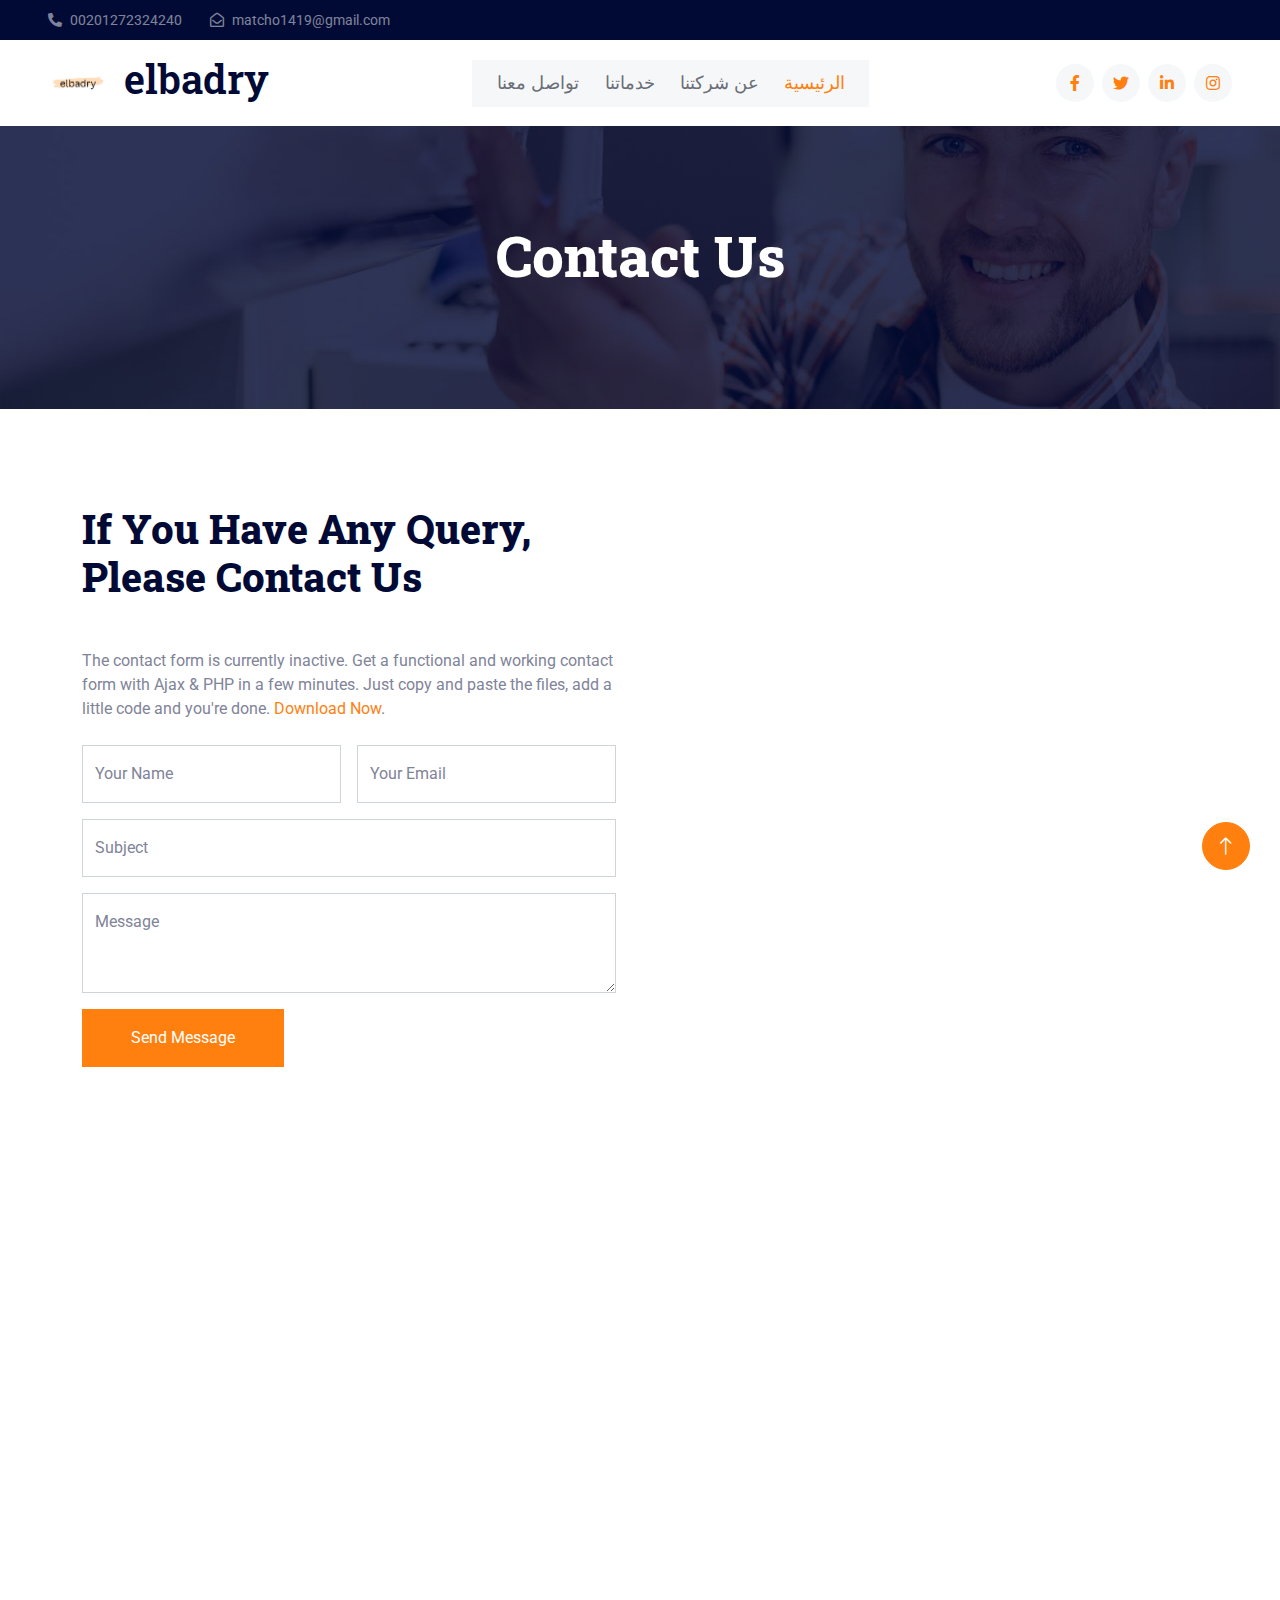
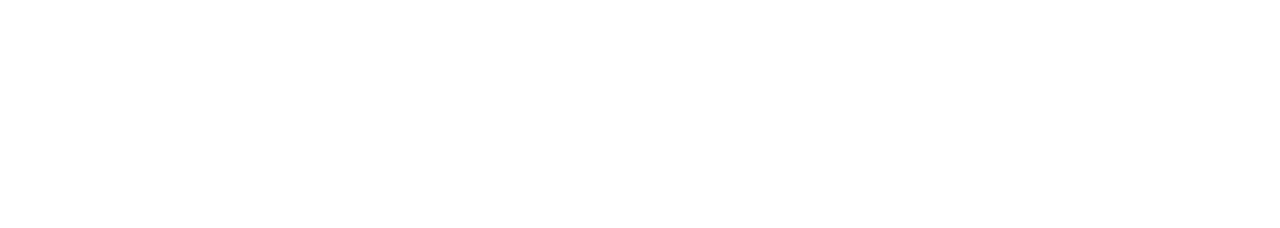
<file: contact.html>
<!DOCTYPE html>
<html lang="en">
  <head>
    <meta charset="utf-8" />
    <title>ElBadry</title>
    <meta content="width=device-width, initial-scale=1.0" name="viewport" />
    <meta content="" name="keywords" />
    <meta content="" name="description" />

    <!-- Favicon -->
    <link href="img/favicon.ico" rel="icon" />

    <!-- Google Web Fonts -->
    <link rel="preconnect" href="https://fonts.googleapis.com" />
    <link rel="preconnect" href="https://fonts.gstatic.com" crossorigin />
    <link
      href="https://fonts.googleapis.com/css2?family=Roboto+Slab:wght@400;600;800&family=Roboto:wght@400;500;700&display=swap"
      rel="stylesheet"
    />

    <!-- Icon Font Stylesheet -->
    <link
      href="https://cdnjs.cloudflare.com/ajax/libs/font-awesome/5.10.0/css/all.min.css"
      rel="stylesheet"
    />
    <link
      href="https://cdn.jsdelivr.net/npm/bootstrap-icons@1.4.1/font/bootstrap-icons.css"
      rel="stylesheet"
    />

    <!-- Libraries Stylesheet -->
    <link href="lib/animate/animate.min.css" rel="stylesheet" />
    <link href="lib/owlcarousel/assets/owl.carousel.min.css" rel="stylesheet" />

    <!-- Customized Bootstrap Stylesheet -->
    <link href="css/bootstrap.min.css" rel="stylesheet" />

    <!-- Template Stylesheet -->
    <link href="css/style.css" rel="stylesheet" />
    <link href="css/m-tyle.css" rel="stylesheet" />
  </head>

  <body>
    <!-- Spinner Start -->
    <div
      id="spinner"
      class="show bg-white position-fixed translate-middle w-100 vh-100 top-50 start-50 d-flex align-items-center justify-content-center"
    >
      <div class="spinner-grow text-primary" role="status"></div>
    </div>
    <!-- Spinner End -->

    <!-- Topbar Start -->
    <div
      class="container-fluid bg-dark text-white-50 py-2 px-0 d-none d-lg-block"
    >
      <div class="row gx-0 align-items-center">
        <div class="col-lg-7 px-5 text-start">
          <div class="h-100 d-inline-flex align-items-center me-4">
            <small class="fa fa-phone-alt me-2"></small>
            <small>00201272324240</small>
          </div>
          <div class="h-100 d-inline-flex align-items-center me-4">
            <small class="far fa-envelope-open me-2"></small>
            <small>matcho1419@gmail.com</small>
          </div>
        </div>
      </div>
    </div>
    <!-- Topbar End -->

    <!-- Navbar Start -->
    <nav
      class="navbar navbar-expand-lg bg-white navbar-light sticky-top px-4 px-lg-5"
    >
      <a href="index.html" class="navbar-brand d-flex align-items-center">
        <h1 class="m-0">
          <img class="img-fluid me-3" src="img/elbadry.png" alt="" />elbadry
        </h1>
      </a>
      <button
        type="button"
        class="navbar-toggler"
        data-bs-toggle="collapse"
        data-bs-target="#navbarCollapse"
      >
        <span class="navbar-toggler-icon"></span>
      </button>
      <div class="collapse navbar-collapse" id="navbarCollapse">
        <div class="navbar-nav mx-auto bg-light pe-4 py-3 py-lg-0">
          <a href="index.html" class="nav-item nav-link active">الرئيسية</a>
          <a href="about.html" class="nav-item nav-link">عن شركتنا</a>
          <a href="service.html" class="nav-item nav-link">خدماتنا</a>

          <a href="contact.html" class="nav-item nav-link">تواصل معنا</a>
        </div>
        <div class="h-100 d-lg-inline-flex align-items-center d-none">
          <a
            class="btn btn-square rounded-circle bg-light text-primary me-2"
            href=""
            ><i class="fab fa-facebook-f"></i
          ></a>
          <a
            class="btn btn-square rounded-circle bg-light text-primary me-2"
            href=""
            ><i class="fab fa-twitter"></i
          ></a>
          <a
            class="btn btn-square rounded-circle bg-light text-primary me-2"
            href=""
            ><i class="fab fa-linkedin-in"></i
          ></a>
          <a
            class="btn btn-square rounded-circle bg-light text-primary me-0"
            href=""
            ><i class="fab fa-instagram"></i
          ></a>
        </div>
      </div>
    </nav>
    <!-- Navbar End -->

    <!-- Page Header Start -->
    <div
      class="container-fluid page-header py-5 mb-5 wow fadeIn"
      data-wow-delay="0.1s"
    >
      <div class="container text-center py-5">
        <h1 class="display-4 text-white animated slideInDown mb-4">
          Contact Us
        </h1>
      </div>
    </div>
    <!-- Page Header End -->

    <!-- Contact Start -->
    <div class="container-xxl py-5">
      <div class="container">
        <div class="row g-5">
          <div class="col-lg-6 wow fadeIn" data-wow-delay="0.1s">
            <h1 class="display-6 mb-5">
              If You Have Any Query, Please Contact Us
            </h1>
            <p class="mb-4">
              The contact form is currently inactive. Get a functional and
              working contact form with Ajax & PHP in a few minutes. Just copy
              and paste the files, add a little code and you're done.
              <a href="https://htmlcodex.com/contact-form">Download Now</a>.
            </p>
            <form>
              <div class="row g-3">
                <div class="col-md-6">
                  <div class="form-floating">
                    <input
                      type="text"
                      class="form-control"
                      id="name"
                      placeholder="Your Name"
                    />
                    <label for="name">Your Name</label>
                  </div>
                </div>
                <div class="col-md-6">
                  <div class="form-floating">
                    <input
                      type="email"
                      class="form-control"
                      id="email"
                      placeholder="Your Email"
                    />
                    <label for="email">Your Email</label>
                  </div>
                </div>
                <div class="col-12">
                  <div class="form-floating">
                    <input
                      type="text"
                      class="form-control"
                      id="subject"
                      placeholder="Subject"
                    />
                    <label for="subject">Subject</label>
                  </div>
                </div>
                <div class="col-12">
                  <div class="form-floating">
                    <textarea
                      class="form-control"
                      placeholder="Leave a message here"
                      id="message"
                      style="height: 100px"
                    ></textarea>
                    <label for="message">Message</label>
                  </div>
                </div>
                <div class="col-12">
                  <button class="btn btn-primary py-3 px-5" type="submit">
                    Send Message
                  </button>
                </div>
              </div>
            </form>
          </div>
          <div
            class="col-lg-6 wow fadeIn"
            data-wow-delay="0.5s"
            style="min-height: 450px"
          >
            <div class="position-relative overflow-hidden h-100">
              <iframe
                src="https://www.google.com/maps/embed?pb=!1m18!1m12!1m3!1d1725.960890845764!2d31.243135634317554!3d30.09642639574067!2m3!1f0!2f0!3f0!3m2!1i1024!2i768!4f13.1!3m3!1m2!1s0x1458406ed13f652f%3A0x10cff118adf8fa21!2sShobra%2C%20Asad%2C%20El%20Sahel%2C%20Cairo%20Governorate!5e0!3m2!1sen!2seg!4v1698672915512!5m2!1sen!2seg"
                width="600"
                height="450"
                style="border: 0"
                allowfullscreen=""
                loading="lazy"
                referrerpolicy="no-referrer-when-downgrade"
              ></iframe>
            </div>
          </div>
        </div>
      </div>
    </div>
    <!-- Contact End -->
    <!-- Footer Start -->
    <div
      class="container-fluid bg-dark footer mt-5 pt-5 wow fadeIn"
      data-wow-delay="0.1s"
    >
      <div class="container py-5">
        <div class="row g-5">
          <div class="col-md-6">
            <h1 class="text-white mb-4">
              <img
                class="img-fluid me-3"
                src="img/icon/icon-02-light.png"
                alt=""
              />ElBadry
            </h1>
            <span>
              صيانة فورية بالمنزل اتصل الان خدمة 24 ساعة قطع غيار اصلية بضمان
              عام علي الصيانة" يوجد لدينا فريق عمل محترف يدعمك ويخدمك بكافة
              السبل الممكنة ويحرص على راحتك دائما حيث يقوم بشرح جميع المنتجات
              ومميزاتها لكم , كما يوجد فريق دعم فنى يقوم بصيانة جميع الاجهزة
              الخاصة بالشركة . كما توفر لكم مراكز توكيل صيانة كاريير خدمة 24
              ساعة فى تلقى شكواكم وايضا يصلكم الفنيين الى منزلك لصيانة اجهزتكم
            </span>
            >
          </div>
          <div class="col-md-6">
            <div class="position-relative"></div>
          </div>
          <div class="col-lg-3 col-md-6">
            <h5 class="text-light mb-4">Get In Touch</h5>
            <p><i class="fa fa-map-marker-alt me-3"></i>Cairo Egypt</p>
            <p><i class="fa fa-phone-alt me-3"></i>01272324240</p>
            <p><i class="fa fa-envelope me-3"></i>matcho1419@gmail.com</p>
          </div>
          <div class="col-lg-3 col-md-6">
            <h5 class="text-light mb-4">Our Services</h5>
            <a class="btn btn-link" href="">AC Installation</a>
            <a class="btn btn-link" href="">Cooling Services</a>
            <a class="btn btn-link" href="">Heating Services</a>
            <a class="btn btn-link" href="">Annual Inspections</a>
          </div>
          <div class="col-lg-3 col-md-6">
            <h5 class="text-light mb-4">Quick Links</h5>
            <a class="btn btn-link" href="">About Us</a>
            <a class="btn btn-link" href="">Contact Us</a>
            <a class="btn btn-link" href="">Our Services</a>
            <a class="btn btn-link" href="">Terms & Condition</a>
          </div>
          <div class="col-lg-3 col-md-6">
            <h5 class="text-light mb-4">Follow Us</h5>
            <div class="d-flex">
              <a class="btn btn-square rounded-circle me-1" href=""
                ><i class="fab fa-twitter"></i
              ></a>
              <a class="btn btn-square rounded-circle me-1" href=""
                ><i class="fab fa-facebook-f"></i
              ></a>
              <a class="btn btn-square rounded-circle me-1" href=""
                ><i class="fab fa-youtube"></i
              ></a>
              <a class="btn btn-square rounded-circle me-1" href=""
                ><i class="fab fa-linkedin-in"></i
              ></a>
            </div>
          </div>
        </div>
      </div>
      <div class="container-fluid copyright">
        <div class="container">
          <div class="row">
            <div class="col-md-6 text-center text-md-start mb-3 mb-md-0">
              &copy; <a href="#">ElBadry</a>, All Right Reserved.
            </div>
            <div class="col-md-6 text-center text-md-end">
              <!--/*** This template is free as long as you keep the footer author’s credit link/attribution link/backlink. If you'd like to use the template without the footer author’s credit link/attribution link/backlink, you can purchase the Credit Removal License from "https://htmlcodex.com/credit-removal". Thank you for your support. ***/-->
              Designed By

              <a href="https://themewagon.com">MaTcho</a>
            </div>
          </div>
        </div>
      </div>
    </div>
    <!-- Footer End -->

    <!-- Back to Top -->
    <a
      href="#"
      class="btn btn-lg btn-primary btn-lg-square rounded-circle back-to-top"
      ><i class="bi bi-arrow-up"></i
    ></a>

    <!-- JavaScript Libraries -->
    <script src="https://code.jquery.com/jquery-3.4.1.min.js"></script>
    <script src="https://cdn.jsdelivr.net/npm/bootstrap@5.0.0/dist/js/bootstrap.bundle.min.js"></script>
    <script src="lib/wow/wow.min.js"></script>
    <script src="lib/easing/easing.min.js"></script>
    <script src="lib/waypoints/waypoints.min.js"></script>
    <script src="lib/owlcarousel/owl.carousel.min.js"></script>
    <script src="lib/counterup/counterup.min.js"></script>
    <script src="lib/parallax/parallax.min.js"></script>

    <!-- Template Javascript -->
    <script src="js/main.js"></script>
  </body>
</html>
</file>
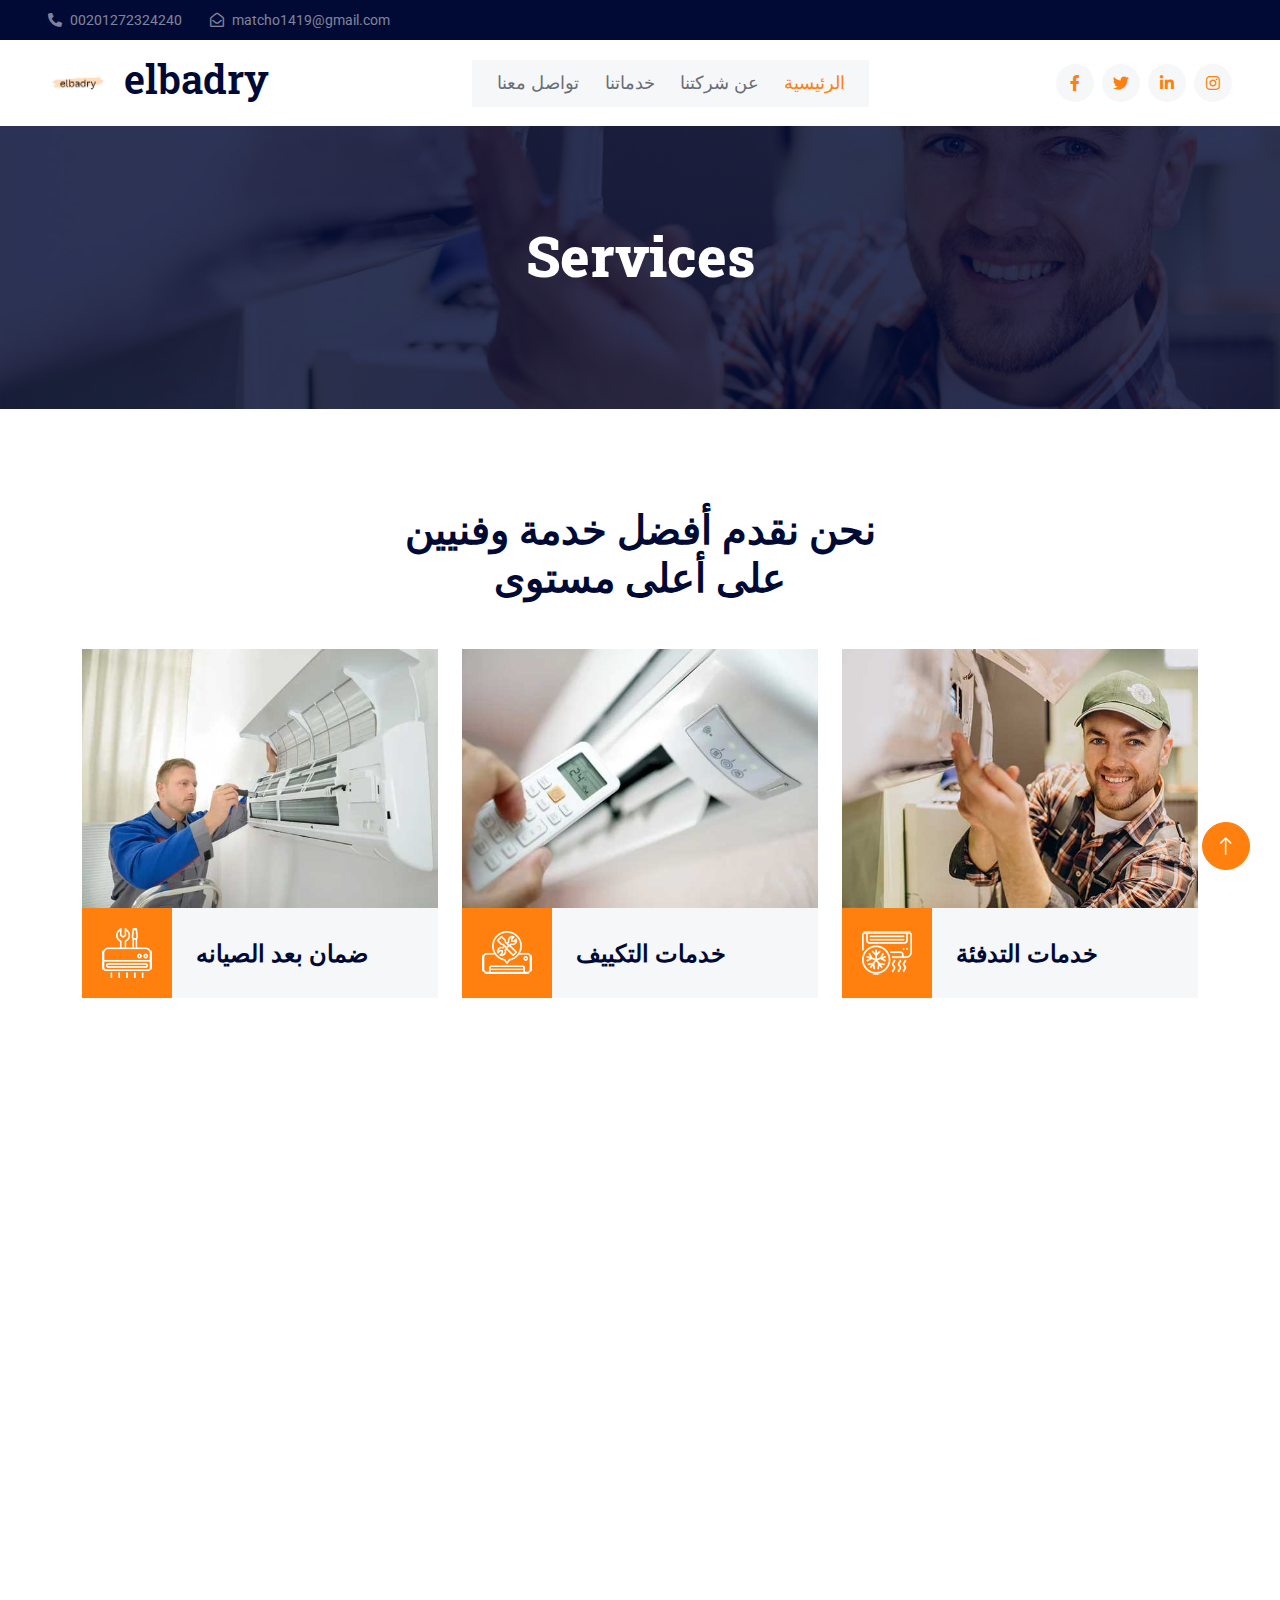
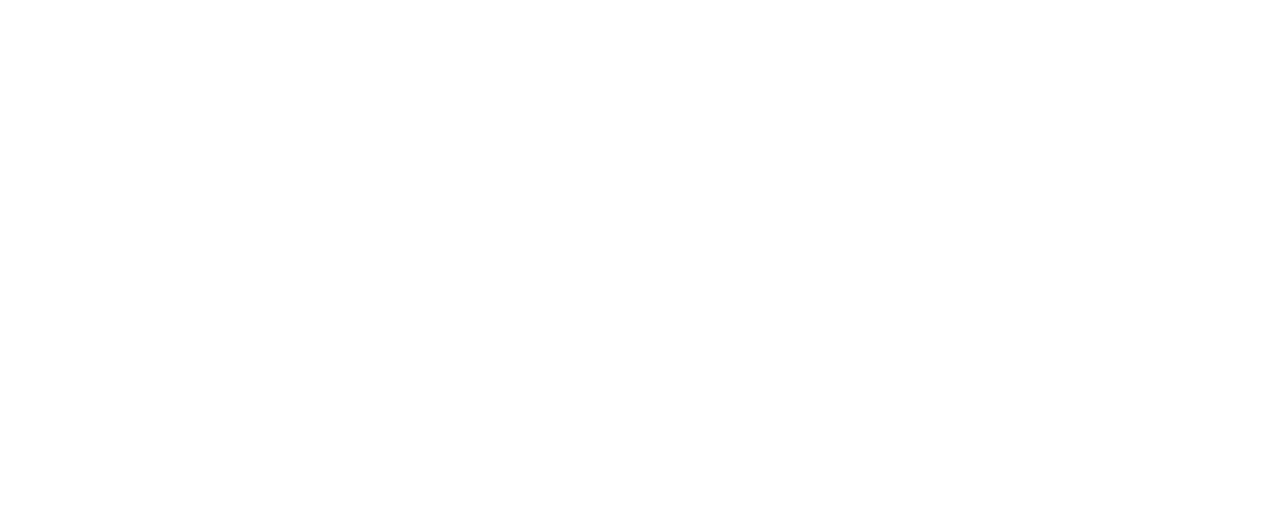
<file: service.html>
<!DOCTYPE html>
<html lang="en">
  <head>
    <meta charset="utf-8" />
    <title>ElBadry</title>
    <meta content="width=device-width, initial-scale=1.0" name="viewport" />
    <meta content="" name="keywords" />
    <meta content="" name="description" />

    <!-- Favicon -->
    <link href="img/favicon.ico" rel="icon" />

    <!-- Google Web Fonts -->
    <link rel="preconnect" href="https://fonts.googleapis.com" />
    <link rel="preconnect" href="https://fonts.gstatic.com" crossorigin />
    <link
      href="https://fonts.googleapis.com/css2?family=Roboto+Slab:wght@400;600;800&family=Roboto:wght@400;500;700&display=swap"
      rel="stylesheet"
    />

    <!-- Icon Font Stylesheet -->
    <link
      href="https://cdnjs.cloudflare.com/ajax/libs/font-awesome/5.10.0/css/all.min.css"
      rel="stylesheet"
    />
    <link
      href="https://cdn.jsdelivr.net/npm/bootstrap-icons@1.4.1/font/bootstrap-icons.css"
      rel="stylesheet"
    />

    <!-- Libraries Stylesheet -->
    <link href="lib/animate/animate.min.css" rel="stylesheet" />
    <link href="lib/owlcarousel/assets/owl.carousel.min.css" rel="stylesheet" />

    <!-- Customized Bootstrap Stylesheet -->
    <link href="css/bootstrap.min.css" rel="stylesheet" />

    <!-- Template Stylesheet -->
    <link href="css/style.css" rel="stylesheet" />
    <link href="css/m-tyle.css" rel="stylesheet" />
  </head>

  <body>
    <!-- Spinner Start -->
    <div
      id="spinner"
      class="show bg-white position-fixed translate-middle w-100 vh-100 top-50 start-50 d-flex align-items-center justify-content-center"
    >
      <div class="spinner-grow text-primary" role="status"></div>
    </div>
    <!-- Spinner End -->

    <!-- Topbar Start -->
    <div
      class="container-fluid bg-dark text-white-50 py-2 px-0 d-none d-lg-block"
    >
      <div class="row gx-0 align-items-center">
        <div class="col-lg-7 px-5 text-start">
          <div class="h-100 d-inline-flex align-items-center me-4">
            <small class="fa fa-phone-alt me-2"></small>
            <small>00201272324240</small>
          </div>
          <div class="h-100 d-inline-flex align-items-center me-4">
            <small class="far fa-envelope-open me-2"></small>
            <small>matcho1419@gmail.com</small>
          </div>
        </div>
      </div>
    </div>
    <!-- Topbar End -->

    <!-- Navbar Start -->
    <nav
      class="navbar navbar-expand-lg bg-white navbar-light sticky-top px-4 px-lg-5"
    >
      <a href="index.html" class="navbar-brand d-flex align-items-center">
        <h1 class="m-0">
          <img class="img-fluid me-3" src="img/elbadry.png" alt="" />elbadry
        </h1>
      </a>
      <button
        type="button"
        class="navbar-toggler"
        data-bs-toggle="collapse"
        data-bs-target="#navbarCollapse"
      >
        <span class="navbar-toggler-icon"></span>
      </button>
      <div class="collapse navbar-collapse" id="navbarCollapse">
        <div class="navbar-nav mx-auto bg-light pe-4 py-3 py-lg-0">
          <a href="index.html" class="nav-item nav-link active">الرئيسية</a>
          <a href="about.html" class="nav-item nav-link">عن شركتنا</a>
          <a href="service.html" class="nav-item nav-link">خدماتنا</a>

          <a href="contact.html" class="nav-item nav-link">تواصل معنا</a>
        </div>
        <div class="h-100 d-lg-inline-flex align-items-center d-none">
          <a
            class="btn btn-square rounded-circle bg-light text-primary me-2"
            href=""
            ><i class="fab fa-facebook-f"></i
          ></a>
          <a
            class="btn btn-square rounded-circle bg-light text-primary me-2"
            href=""
            ><i class="fab fa-twitter"></i
          ></a>
          <a
            class="btn btn-square rounded-circle bg-light text-primary me-2"
            href=""
            ><i class="fab fa-linkedin-in"></i
          ></a>
          <a
            class="btn btn-square rounded-circle bg-light text-primary me-0"
            href=""
            ><i class="fab fa-instagram"></i
          ></a>
        </div>
      </div>
    </nav>
    <!-- Navbar End -->

    <!-- Page Header Start -->
    <div
      class="container-fluid page-header py-5 mb-5 wow fadeIn"
      data-wow-delay="0.1s"
    >
      <div class="container text-center py-5">
        <h1 class="display-4 text-white animated slideInDown mb-4">Services</h1>
      </div>
    </div>
    <!-- Page Header End -->

    <!-- Service Start -->
    <div class="container-xxl py-5">
      <div class="container">
        <div
          class="text-center mx-auto wow fadeInUp"
          data-wow-delay="0.1s"
          style="max-width: 500px"
        >
          <h1 class="display-6 mb-5">
            نحن نقدم أفضل خدمة وفنيين على أعلى مستوى
          </h1>
        </div>
        <div class="row g-4 justify-content-center">
          <div class="col-lg-4 col-md-6 wow fadeInUp" data-wow-delay="0.1s">
            <div class="service-item">
              <img class="img-fluid" src="img/service-1.jpg" alt="" />
              <div class="d-flex align-items-center bg-light">
                <div class="service-icon flex-shrink-0 bg-primary">
                  <img
                    class="img-fluid"
                    src="img/icon/icon-01-light.png"
                    alt=""
                  />
                </div>
                <a class="h4 mx-4 mb-0" href="">ضمان بعد الصيانه</a>
              </div>
            </div>
          </div>
          <div class="col-lg-4 col-md-6 wow fadeInUp" data-wow-delay="0.3s">
            <div class="service-item">
              <img class="img-fluid" src="img/service-2.jpg" alt="" />
              <div class="d-flex align-items-center bg-light">
                <div class="service-icon flex-shrink-0 bg-primary">
                  <img
                    class="img-fluid"
                    src="img/icon/icon-02-light.png"
                    alt=""
                  />
                </div>
                <a class="h4 mx-4 mb-0" href="">خدمات التكييف</a>
              </div>
            </div>
          </div>
          <div class="col-lg-4 col-md-6 wow fadeInUp" data-wow-delay="0.5s">
            <div class="service-item">
              <img class="img-fluid" src="img/service-3.jpg" alt="" />
              <div class="d-flex align-items-center bg-light">
                <div class="service-icon flex-shrink-0 bg-primary">
                  <img
                    class="img-fluid"
                    src="img/icon/icon-03-light.png"
                    alt=""
                  />
                </div>
                <a class="h4 mx-4 mb-0" href="">خدمات التدفئة</a>
              </div>
            </div>
          </div>
          <div class="col-lg-4 col-md-6 wow fadeInUp" data-wow-delay="0.1s">
            <div class="service-item">
              <img class="img-fluid" src="img/service-4.jpg" alt="" />
              <div class="d-flex align-items-center bg-light">
                <div class="service-icon flex-shrink-0 bg-primary">
                  <img
                    class="img-fluid"
                    src="img/icon/icon-04-light.png"
                    alt=""
                  />
                </div>
                <a class="h4 mx-4 mb-0" href="">إصلاح جميع الأعطال</a>
              </div>
            </div>
          </div>
          <div class="col-lg-4 col-md-6 wow fadeInUp" data-wow-delay="0.3s">
            <div class="service-item">
              <img class="img-fluid" src="img/service-5.jpg" alt="" />
              <div class="d-flex align-items-center bg-light">
                <div class="service-icon flex-shrink-0 bg-primary">
                  <img
                    class="img-fluid"
                    src="img/icon/icon-05-light.png"
                    alt=""
                  />
                </div>
                <a class="h4 mx-4 mb-0" href="">قطع غيار اصلية</a>
              </div>
            </div>
          </div>
          <div class="col-lg-4 col-md-6 wow fadeInUp" data-wow-delay="0.5s">
            <div class="service-item">
              <img class="img-fluid" src="img/service-6.jpg" alt="" />
              <div class="d-flex align-items-center bg-light">
                <div class="service-icon flex-shrink-0 bg-primary">
                  <img
                    class="img-fluid"
                    src="img/icon/icon-06-light.png"
                    alt=""
                  />
                </div>
                <a class="h4 mx-4 mb-0" href="">الدقه والسرعه</a>
              </div>
            </div>
          </div>
        </div>
      </div>
    </div>
    <!-- Service End -->

    <!-- Footer Start -->
    <div
      class="container-fluid bg-dark footer mt-5 pt-5 wow fadeIn"
      data-wow-delay="0.1s"
    >
      <div class="container py-5">
        <div class="row g-5">
          <div class="col-md-6">
            <h1 class="text-white mb-4">
              <img
                class="img-fluid me-3"
                src="img/icon/icon-02-light.png"
                alt=""
              />ElBadry
            </h1>
            <span>
              صيانة فورية بالمنزل اتصل الان خدمة 24 ساعة قطع غيار اصلية بضمان
              عام علي الصيانة" يوجد لدينا فريق عمل محترف يدعمك ويخدمك بكافة
              السبل الممكنة ويحرص على راحتك دائما حيث يقوم بشرح جميع المنتجات
              ومميزاتها لكم , كما يوجد فريق دعم فنى يقوم بصيانة جميع الاجهزة
              الخاصة بالشركة . كما توفر لكم مراكز توكيل صيانة كاريير خدمة 24
              ساعة فى تلقى شكواكم وايضا يصلكم الفنيين الى منزلك لصيانة اجهزتكم
            </span>
            >
          </div>
          <div class="col-md-6">
            <div class="position-relative"></div>
          </div>
          <div class="col-lg-3 col-md-6">
            <h5 class="text-light mb-4">Get In Touch</h5>
            <p><i class="fa fa-map-marker-alt me-3"></i>Cairo Egypt</p>
            <p><i class="fa fa-phone-alt me-3"></i>01272324240</p>
            <p><i class="fa fa-envelope me-3"></i>matcho1419@gmail.com</p>
          </div>
          <div class="col-lg-3 col-md-6">
            <h5 class="text-light mb-4">Our Services</h5>
            <a class="btn btn-link" href="">AC Installation</a>
            <a class="btn btn-link" href="">Cooling Services</a>
            <a class="btn btn-link" href="">Heating Services</a>
            <a class="btn btn-link" href="">Annual Inspections</a>
          </div>
          <div class="col-lg-3 col-md-6">
            <h5 class="text-light mb-4">Quick Links</h5>
            <a class="btn btn-link" href="">About Us</a>
            <a class="btn btn-link" href="">Contact Us</a>
            <a class="btn btn-link" href="">Our Services</a>
            <a class="btn btn-link" href="">Terms & Condition</a>
          </div>
          <div class="col-lg-3 col-md-6">
            <h5 class="text-light mb-4">Follow Us</h5>
            <div class="d-flex">
              <a class="btn btn-square rounded-circle me-1" href=""
                ><i class="fab fa-twitter"></i
              ></a>
              <a class="btn btn-square rounded-circle me-1" href=""
                ><i class="fab fa-facebook-f"></i
              ></a>
              <a class="btn btn-square rounded-circle me-1" href=""
                ><i class="fab fa-youtube"></i
              ></a>
              <a class="btn btn-square rounded-circle me-1" href=""
                ><i class="fab fa-linkedin-in"></i
              ></a>
            </div>
          </div>
        </div>
      </div>
      <div class="container-fluid copyright">
        <div class="container">
          <div class="row">
            <div class="col-md-6 text-center text-md-start mb-3 mb-md-0">
              &copy; <a href="#">ElBadry</a>, All Right Reserved.
            </div>
            <div class="col-md-6 text-center text-md-end">
              <!--/*** This template is free as long as you keep the footer author’s credit link/attribution link/backlink. If you'd like to use the template without the footer author’s credit link/attribution link/backlink, you can purchase the Credit Removal License from "https://htmlcodex.com/credit-removal". Thank you for your support. ***/-->
              Designed By

              <a href="https://themewagon.com">MaTcho</a>
            </div>
          </div>
        </div>
      </div>
    </div>
    <!-- Footer End -->
    <!-- Back to Top -->
    <a
      href="#"
      class="btn btn-lg btn-primary btn-lg-square rounded-circle back-to-top"
      ><i class="bi bi-arrow-up"></i
    ></a>

    <!-- JavaScript Libraries -->
    <script src="https://code.jquery.com/jquery-3.4.1.min.js"></script>
    <script src="https://cdn.jsdelivr.net/npm/bootstrap@5.0.0/dist/js/bootstrap.bundle.min.js"></script>
    <script src="lib/wow/wow.min.js"></script>
    <script src="lib/easing/easing.min.js"></script>
    <script src="lib/waypoints/waypoints.min.js"></script>
    <script src="lib/owlcarousel/owl.carousel.min.js"></script>
    <script src="lib/counterup/counterup.min.js"></script>
    <script src="lib/parallax/parallax.min.js"></script>

    <!-- Template Javascript -->
    <script src="js/main.js"></script>
  </body>
</html>
</file>
<file: css/style.css>
/********** Template CSS **********/
:root {
    --primary: #FF800F;
    --secondary: #001064;
    --light: #F6F7F8;
    --dark: #010A35;
}

.back-to-top {
    position: fixed;
    display: none;
    right: 30px;
    bottom: 30px;
    z-index: 99;
}


/*** Spinner ***/
#spinner {
    opacity: 0;
    visibility: hidden;
    transition: opacity .5s ease-out, visibility 0s linear .5s;
    z-index: 99999;
}

#spinner.show {
    transition: opacity .5s ease-out, visibility 0s linear 0s;
    visibility: visible;
    opacity: 1;
}


/*** Button ***/
.btn {
    transition: .5s;
}

.btn.btn-primary,
.btn.btn-outline-primary:hover,
.btn.btn-secondary,
.btn.btn-outline-secondary:hover {
    color: #FFFFFF;
}

.btn.btn-primary:hover {
    background: var(--secondary);
    border-color: var(--secondary);
}

.btn.btn-secondary:hover {
    background: var(--primary);
    border-color: var(--primary);
}

.btn-square {
    width: 38px;
    height: 38px;
}

.btn-sm-square {
    width: 32px;
    height: 32px;
}

.btn-lg-square {
    width: 48px;
    height: 48px;
}

.btn-square,
.btn-sm-square,
.btn-lg-square {
    padding: 0;
    display: flex;
    align-items: center;
    justify-content: center;
    font-weight: normal;
}


/*** Navbar ***/
.navbar.sticky-top {
    top: -100px;
    transition: .5s;
}

.navbar .navbar-brand img {
    max-height: 60px;
}

.navbar .navbar-nav .nav-link {
    margin-left: 25px;
    padding: 10px 0;
    color: #696E77;
    font-weight: 400;
    outline: none;
}

.navbar .navbar-nav .nav-link:hover,
.navbar .navbar-nav .nav-link.active {
    color: var(--primary);
}

.navbar .dropdown-toggle::after {
    border: none;
    content: "\f107";
    font-family: "Font Awesome 5 Free";
    font-weight: 900;
    vertical-align: middle;
    margin-left: 8px;
}

@media (max-width: 991.98px) {
    .navbar .navbar-brand img {
        max-height: 45px;
    }

    .navbar .navbar-nav {
        margin-top: 20px;
        margin-bottom: 15px;
    }

    .navbar .nav-item .dropdown-menu {
        padding-left: 30px;
    }
}

@media (min-width: 992px) {
    .navbar .nav-item .dropdown-menu {
        display: block;
        border: none;
        margin-top: 0;
        top: 150%;
        right: 0;
        opacity: 0;
        visibility: hidden;
        transition: .5s;
    }

    .navbar .nav-item:hover .dropdown-menu {
        top: 100%;
        visibility: visible;
        transition: .5s;
        opacity: 1;
    }
}


/*** Header ***/
.carousel-caption {
    top: 0;
    left: 0;
    right: 0;
    bottom: 0;
    display: flex;
    align-items: center;
    justify-content: center;
    text-align: center;
    background: rgba(1, 10, 53, .8);
    z-index: 1;
}

.carousel-control-prev,
.carousel-control-next {
    width: 15%;
}

.carousel-control-prev-icon,
.carousel-control-next-icon {
    width: 3rem;
    height: 3rem;
    background-color: var(--dark);
    border: 12px solid var(--dark);
    border-radius: 3rem;
}

@media (max-width: 768px) {
    #header-carousel .carousel-item {
        position: relative;
        min-height: 450px;
    }
    
    #header-carousel .carousel-item img {
        position: absolute;
        width: 100%;
        height: 100%;
        object-fit: cover;
    }
}

.page-header {
    background: linear-gradient(rgba(1, 10, 53, .8), rgba(1, 10, 53, .8)), url(../img/carousel-1.jpg) center center no-repeat;
    background-size: cover;
}

.page-header .breadcrumb-item a,
.page-header .breadcrumb-item+.breadcrumb-item::before {
    color: var(--light);
}

.page-header .breadcrumb-item a:hover,
.page-header .breadcrumb-item.active {
    color: var(--primary);
}


/*** Facts ***/
.facts {
    background: rgba(1, 10, 53, .8);
}


/*** Quote ***/
@media (min-width: 992px) {
    .container.quote {
        max-width: 100% !important;
    }

    .container.quote .quote-text {
        padding-left: calc(((100% - 960px) / 2) + .75rem);
    }

    .container.quote .quote-form {
        padding-right: calc(((100% - 960px) / 2) + .75rem);
    }
}

@media (min-width: 1200px) {
    .container.quote .quote-text  {
        padding-left: calc(((100% - 1140px) / 2) + .75rem);
    }

    .container.quote .quote-form  {
        padding-right: calc(((100% - 1140px) / 2) + .75rem);
    }
}

@media (min-width: 1400px) {
    .container.quote .quote-text  {
        padding-left: calc(((100% - 1320px) / 2) + .75rem);
    }

    .container.quote .quote-form  {
        padding-right: calc(((100% - 1320px) / 2) + .75rem);
    }
}

.container.quote .quote-text {
    background: rgba(1, 10, 53, .8);
}

.container.quote .quote-form {
    background: rgba(255, 255, 255, .8);
}

.container.quote .quote-text .h-100,
.container.quote .quote-form .h-100 {
    padding: 6rem 0;
    display: flex;
    flex-direction: column;
    justify-content: center;
}


/*** Service ***/
.service-item .service-icon {
    width: 90px;
    height: 90px;
    display: flex;
    align-items: center;
    justify-content: center;
}

.service-item .service-icon img {
    max-width: 60px;
    max-height: 60px;
}


/*** Team ***/
.team-item .team-img::before,
.team-item .team-img::after {
    position: absolute;
    content: "";
    width: 0;
    height: 100%;
    top: 0;
    left: 0;
    background: rgba(1, 10, 53, .8);
    transition: .5s;
}

.team-item .team-img::after {
    left: auto;
    right: 0;
}

.team-item:hover .team-img::before,
.team-item:hover .team-img::after {
    width: 50%;
}

.team-item .team-img .team-social {
    position: absolute;
    width: 100%;
    height: 100%;
    top: 0;
    left: 0;
    display: flex;
    align-items: center;
    justify-content: center;
    transition: .5s;
    z-index: 3;
    opacity: 0;
}

.team-item:hover .team-img .team-social {
    transition-delay: .3s;
    opacity: 1;
}


/*** Testimonial ***/
.animated.pulse {
    animation-duration: 1.5s;
}

.testimonial-left,
.testimonial-right {
    position: relative;
}

.testimonial-left img,
.testimonial-right img {
    position: absolute;
    border-radius: 70px;
}

.testimonial-left img:nth-child(1),
.testimonial-right img:nth-child(3) {
    width: 70px;
    height: 70px;
    top: 10%;
    left: 50%;
    transform: translateX(-50%);
}

.testimonial-left img:nth-child(2),
.testimonial-right img:nth-child(2) {
    width: 60px;
    height: 60px;
    top: 50%;
    left: 10%;
    transform: translateY(-50%);
}

.testimonial-left img:nth-child(3),
.testimonial-right img:nth-child(1) {
    width: 50px;
    height: 50px;
    bottom: 10%;
    right: 10%;
}

.testimonial-carousel .owl-item img {
    width: 100px;
    height: 100px;
    border-radius: 100px;
}

.testimonial-carousel .owl-nav {
    margin-top: 30px;
    display: flex;
    justify-content: center;
}

.testimonial-carousel .owl-nav .owl-prev,
.testimonial-carousel .owl-nav .owl-next {
    margin: 0 5px;
    width: 45px;
    height: 45px;
    display: flex;
    align-items: center;
    justify-content: center;
    color: #FFFFFF;
    background: var(--primary);
    border-radius: 45px;
    font-size: 22px;
    transition: .5s;
}

.testimonial-carousel .owl-nav .owl-prev:hover,
.testimonial-carousel .owl-nav .owl-next:hover {
    background: var(--secondary);
}


/*** Footer ***/
.footer {
    color: #7F8499;
}

.footer .btn.btn-link {
    display: block;
    margin-bottom: 5px;
    padding: 0;
    text-align: left;
    color: #7F8499;
    font-weight: normal;
    text-transform: capitalize;
    transition: .3s;
}

.footer .btn.btn-link::before {
    position: relative;
    content: "\f105";
    font-family: "Font Awesome 5 Free";
    font-weight: 900;
    color: #7F8499;
    margin-right: 10px;
}

.footer .btn.btn-link:hover {
    color: var(--primary);
    letter-spacing: 1px;
    box-shadow: none;
}

.footer .btn.btn-square {
    color: #7F8499;
    border: 1px solid #7F8499;
}

.footer .btn.btn-square:hover {
    color: var(--light);
    border-color: var(--primary);
}

.footer .copyright {
    padding: 25px 0;
    border-top: 1px solid rgba(256, 256, 256, .1);
}

.footer .copyright a {
    color: var(--primary);
}

.footer .copyright a:hover {
    color: #FFFFFF;
}
</file>
<file: css/m-tyle.css>
/* nav bar */
.navbar-collapse .navbar-nav {
  flex-direction: row-reverse;
  font-size: 18px;
  font-family: Verdana, Geneva, Tahoma, sans-serif;
}

@media (max-width: 992px) {
  .navbar-collapse .navbar-nav {
    flex-direction: column;
  }
}

/* end nav bar */

/* <!-- Features Start --> */

.about {
  direction: rtl;
}
/* <!-- Features Start --> */

/* about section */
.about-com {
  display: flex;
  justify-content: space-between;
  align-items: center;
  flex-wrap: wrap;
}
@media (max-width: 992px) {
  .about-com {
    flex-direction: column;
  }
}

.about-com .left {
  display: flex;
  flex-wrap: wrap;
  justify-content: space-between;
  align-items: center;
  width: 50%;
}
@media (max-width: 992px) {
  .about-com .left {
    width: 100%;
  }
}

.about-com .left img {
  width: 48%;
  height: auto;
  margin-bottom: 10px;
  margin-right: 5px;
  border-radius: 5px;
  opacity: 0;
  transition: opacity 0.5s ease-in-out;
}
.left img.fadein {
  opacity: 1;
}

.about-com .right {
  display: flex;
  flex-direction: column;
  justify-content: center;
  align-items: center;
  width: 50%;
  height: 100%;
  text-align: center;
  padding: 0px 25px;
}
@media (max-width: 992px) {
  .about-com .right {
    width: 100%;
  }
}
.about-com .right h1 {
  font-size: 30px;
}
@media (max-width: 992px) {
  .about-com .right h1 {
    font-size: 25px;
  }
}
@media (max-width: 450px) {
  .about-com .right h1 {
    font-size: 20px;
  }
}

.about-com .work-detail {
  display: flex;
  flex-direction: row;
  justify-content: space-between;
  align-items: center;
  width: 100%;
}

.about-com .work-row {
  display: flex;
  flex-direction: row-reverse;
  align-items: center;

  margin: 20px;
}

.about-com .work-row i {
  font-size: 30px;
  color: #e06b0a;
  margin-bottom: 10px;
}
@media (max-width: 450px) {
  .about-com .work-row i {
    font-size: 20px;
  }
}

.about-com .work-row h5 {
  font-size: 15px;
  color: #000;
  margin-right: 10px;
}
@media (max-width: 450px) {
  .about-com .work-row h5 {
    font-size: 12px;
  }
}

.about-com .contact-info {
  display: flex;
  justify-content: center;
  align-items: center;
  flex-direction: row;
}

.about-com .contact-row {
  display: flex;
  flex-direction: row;
  align-items: center;
  justify-content: center;
  margin: 20px;
}

.about-com .contact-row small {
  font-size: 25px;
  color: #000;
  margin-right: 5px;
}
@media (max-width: 615px) {
  .about-com .contact-row small {
    font-size: 15px;
  }
}
@media (max-width: 450px) {
  .about-com .contact-row small {
    font-size: 12px;
  }
}

.about-com .contact-row i {
  font-size: 36px;
  color: #df7c0c;
}
@media (max-width: 450px) {
  .about-com .contact-row i {
    font-size: 20px;
  }
}
/* end about section */
</file>
